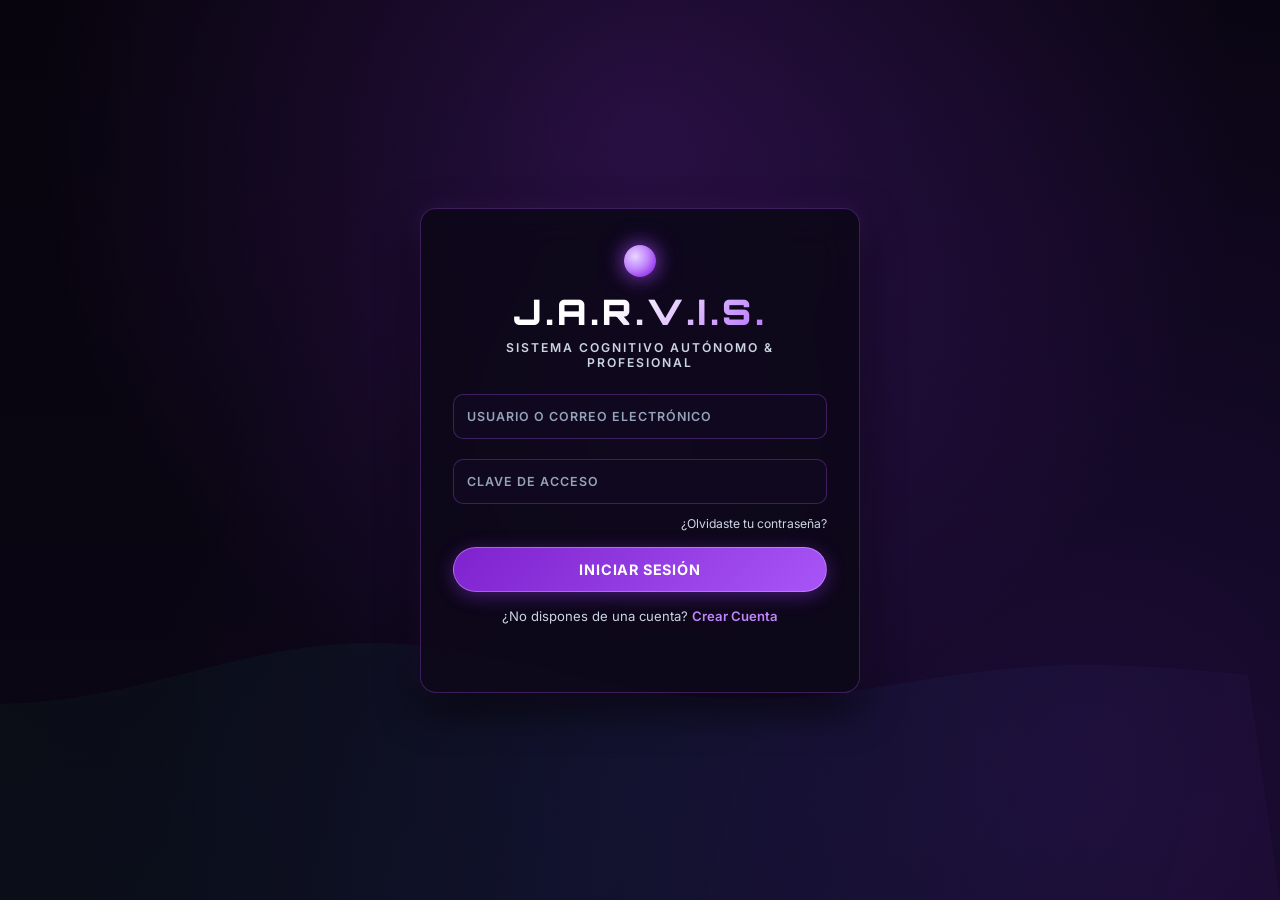
<file: frontend/index.html>
<!DOCTYPE html>
<html lang="es">
<head>
  <meta charset="UTF-8">
  <meta name="viewport" content="width=device-width, initial-scale=1.0">
  <title>J.A.R.V.I.S. - Autonomous Cognitive System</title>
  <meta name="theme-color" content="#9333ea">
  <link rel="manifest" href="manifest.json">
  <link rel="stylesheet" href="styles.css">
  <link href="https://fonts.googleapis.com/css2?family=Inter:wght@300;400;500;600;700;800&family=Orbitron:wght@500;700;900&family=JetBrains+Mono:wght@400;500;600&display=swap" rel="stylesheet">
</head>
<body>
  <canvas id="jarvis-canvas"></canvas>

  <div class="app-layout">
    <!-- BARRA LATERAL NAVEGACIÓN PROFESIONAL -->
    <aside class="sidebar hidden" id="main-sidebar">
      <div class="sidebar-header">
        <div class="logo-wrapper mini-logo">
          <div class="core-orb" title="Núcleo Cognitivo J.A.R.V.I.S."></div>
          <span class="glow-text sidebar-brand">J.A.R.V.I.S.</span>
        </div>
        <div class="sidebar-actions-grid">
          <button id="new-chat-btn" class="btn-new-chat" title="Iniciar un nuevo hilo de chat">
            <svg class="ui-icon" viewBox="0 0 24 24"><path d="M19 13h-6v6h-2v-6H5v-2h6V5h2v6h6v2z"/></svg>
            <span>Nuevo Chat</span>
          </button>
          <button id="sidebar-new-project-btn" class="btn-new-chat btn-new-project-highlight" title="Crear o vincular espacio de trabajo de programación">
            <svg class="ui-icon" viewBox="0 0 24 24"><path d="M10 4H4c-1.1 0-1.99.9-1.99 2L2 18c0 1.1.9 2 2 2h16c1.1 0 2-.9 2-2V8c0-1.1-.9-2-2-2h-8l-2-2z"/></svg>
            <span>Proyecto</span>
          </button>
        </div>
      </div>

      <!-- HISTORIAL DE SESIONES -->
      <div class="sidebar-section history-section">
        <div class="section-label">
          <span>SESIONES DE CHAT</span>
          <span id="chats-count-badge" class="badge-verified-summary">0</span>
        </div>
        <div class="chat-history-list" id="chat-history-list">
          <!-- Inyección dinámica de sesiones -->
        </div>
      </div>

      <!-- MENTOR & LENGUAJES -->
      <div class="sidebar-section learning-section">
        <div class="section-label">ARQUITECTURA & TECNOLOGÍAS</div>
        <div class="mentor-badge">
          Arquitectura: DeepMind Antigravity
        </div>
        <br>
        <div class="skills-tags-container" id="skills-tags-container">
          <span class="skill-tag">Go (go.dev)</span>
          <span class="skill-tag">Python</span>
          <span class="skill-tag">JavaScript</span>
          <span class="skill-tag">C# .NET</span>
          <span class="skill-tag">C++</span>
          <span class="skill-tag">SQL</span>
        </div>
      </div>

      <!-- PIE DEL PANEL -->
      <div class="sidebar-footer">
        <div class="user-profile-badge">
          <div class="user-avatar-dot" id="user-avatar-initial">U</div>
          <span class="user-display-name" id="user-display-name">Usuario</span>
        </div>
        <div class="sidebar-footer-buttons">
          <button id="sidebar-voice-btn" class="sidebar-action-btn" title="Configurar Parámetros Acústicos">
            <svg class="ui-icon" viewBox="0 0 24 24"><path d="M12 14c1.66 0 2.99-1.34 2.99-3L15 5c0-1.66-1.34-3-3-3S9 3.34 9 5v6c0 1.66 1.34 3 3 3zm5.3-3c0 3-2.54 5.1-5.3 5.1S6.7 14 6.7 11H5c0 3.41 2.72 6.23 6 6.72V21h2v-3.28c3.28-.48 6-3.3 6-6.72h-1.7z"/></svg>
            <span>Voz</span>
          </button>
          <button id="sidebar-logout-btn" class="sidebar-action-btn logout-action" title="Finalizar Sesión Activa">
            <svg class="ui-icon" viewBox="0 0 24 24"><path d="M13 3h-2v10h2V3zm4.83 2.17l-1.42 1.42C17.99 7.86 19 9.81 19 12c0 3.87-3.13 7-7 7s-7-3.13-7-7c0-2.19 1.01-4.14 2.58-5.42L6.17 5.17C4.23 6.82 3 9.26 3 12c0 4.97 4.03 9 9 9s9-4.03 9-9c0-2.74-1.23-5.18-3.17-6.83z"/></svg>
            <span>Salir</span>
          </button>
        </div>
      </div>
    </aside>

    <!-- CONTENEDOR PRINCIPAL -->
    <main class="main-content">
      <!-- TARJETA DE ACCESO / AUTENTICACIÓN -->
      <div class="container auth-container">
        <div class="card" id="auth-card">
          <div class="logo-wrapper">
            <div class="core-orb"></div>
            <h1 class="glow-text">J.A.R.V.I.S.</h1>
          </div>
          <p class="subtitle">SISTEMA COGNITIVO AUTÓNOMO & PROFESIONAL</p>
          
          <!-- FORMULARIO INICIO SESIÓN -->
          <form id="login-form">
            <div class="input-group">
              <input type="text" id="login-username" required placeholder=" ">
              <label>USUARIO O CORREO ELECTRÓNICO</label>
            </div>
            <div class="input-group">
              <input type="password" id="login-password" required placeholder=" ">
              <label>CLAVE DE ACCESO</label>
            </div>
            <div class="form-aux-row">
              <a href="#" id="show-forgot" class="forgot-link">¿Olvidaste tu contraseña?</a>
            </div>
            <button type="submit" class="btn">INICIAR SESIÓN</button>
            <p class="switch-form">¿No dispones de una cuenta? <a href="#" id="show-register">Crear Cuenta</a></p>
          </form>

          <!-- FORMULARIO REGISTRO -->
          <form id="register-form" class="hidden">
            <div class="input-group">
              <input type="text" id="reg-username" required placeholder=" ">
              <label>NOMBRE DE USUARIO</label>
            </div>
            <div class="input-group">
              <input type="email" id="reg-email" required placeholder=" ">
              <label>CORREO ELECTRÓNICO</label>
            </div>
            <div class="input-group">
              <input type="password" id="reg-password" required placeholder=" ">
              <label>CLAVE DE ACCESO</label>
            </div>
            <button type="submit" class="btn">REGISTRAR CUENTA</button>
            <p class="switch-form">¿Ya tienes una cuenta registrada? <a href="#" id="show-login">Iniciar Sesión</a></p>
          </form>

          <!-- FORMULARIO RECUPERACIÓN -->
          <form id="forgot-form" class="hidden">
            <div class="recovery-badge">
              <span>PROTOCOLO DE RECUPERACIÓN DE CLAVE</span>
            </div>
            <p class="recovery-instructions">Ingresa tu usuario o correo electrónico para verificar tu identidad y restablecer tu clave de acceso.</p>
            
            <div class="input-group">
              <input type="text" id="forgot-identifier" required placeholder=" ">
              <label>USUARIO O CORREO ELECTRÓNICO</label>
            </div>

            <!-- Paso 2: Nuevas contraseñas -->
            <div id="forgot-step-2" class="hidden-fade">
              <div class="input-group">
                <input type="password" id="forgot-new-password" placeholder=" ">
                <label>NUEVA CLAVE DE ACCESO</label>
              </div>
              <div class="input-group">
                <input type="password" id="forgot-confirm-password" placeholder=" ">
                <label>CONFIRMAR NUEVA CLAVE</label>
              </div>
            </div>

            <button type="button" id="forgot-verify-btn" class="btn btn-secondary-glow">VERIFICAR CUENTA</button>
            <button type="submit" id="forgot-submit-btn" class="btn hidden">ACTUALIZAR CONTRASEÑA</button>
            
            <p class="switch-form"><a href="#" id="forgot-cancel-link">Volver al Inicio de Sesión</a></p>
          </form>

          <div id="status-msg" class="status"></div>
        </div>
      </div>

      <!-- PANEL PRINCIPAL (DASHBOARD) -->
      <div class="dashboard-wrapper hidden" id="dashboard-wrapper">
        <div class="dashboard-card" id="dashboard-card">
          <!-- CABECERA SUPERIOR -->
          <div class="dash-header">
            <div class="status-indicator">
              <span class="pulse-dot"></span>
              <span class="status-label" id="current-chat-title-header">ASISTENTE ACTIVO • CHAT PRINCIPAL</span>
            </div>
            <div class="header-actions">
              <button id="header-new-project-btn" class="btn-icon-subtle purple-glow-btn" title="Espacio de Programación">
                <svg class="ui-icon" viewBox="0 0 24 24"><path d="M10 4H4c-1.1 0-1.99.9-1.99 2L2 18c0 1.1.9 2 2 2h16c1.1 0 2-.9 2-2V8c0-1.1-.9-2-2-2h-8l-2-2z"/></svg>
                <span>Proyecto</span>
              </button>
              <button id="header-new-chat-btn" class="btn-icon-subtle" title="Nuevo Chat">
                <svg class="ui-icon" viewBox="0 0 24 24"><path d="M19 13h-6v6h-2v-6H5v-2h6V5h2v6h6v2z"/></svg>
                <span>Nuevo Chat</span>
              </button>
              <button id="voice-settings-btn" class="btn-icon-subtle" title="Personalizar Síntesis Acústica">
                <svg class="ui-icon" viewBox="0 0 24 24"><path d="M12 14c1.66 0 2.99-1.34 2.99-3L15 5c0-1.66-1.34-3-3-3S9 3.34 9 5v6c0 1.66 1.34 3 3 3zm5.3-3c0 3-2.54 5.1-5.3 5.1S6.7 14 6.7 11H5c0 3.41 2.72 6.23 6 6.72V21h2v-3.28c3.28-.48 6-3.3 6-6.72h-1.7z"/></svg>
                <span>Voz</span>
              </button>
              <button id="logout-btn" class="btn-icon" title="Cerrar Sesión">
                <svg class="ui-icon" viewBox="0 0 24 24"><path d="M13 3h-2v10h2V3zm4.83 2.17l-1.42 1.42C17.99 7.86 19 9.81 19 12c0 3.87-3.13 7-7 7s-7-3.13-7-7c0-2.19 1.01-4.14 2.58-5.42L6.17 5.17C4.23 6.82 3 9.26 3 12c0 4.97 4.03 9 9 9s9-4.03 9-9c0-2.74-1.23-5.18-3.17-6.83z"/></svg>
              </button>
            </div>
          </div>

          <!-- BARRA DE ACCIONES RÁPIDAS -->
          <div class="quick-chips-bar">
            <span class="quick-chip purple-chip" id="chip-new-project-quick">Proyecto Antigravity</span>
            <span class="quick-chip" id="chip-father-mentor">Principios de Arquitectura</span>
            <span class="quick-chip purple-chip" id="chip-external-project">Módulo Externo</span>
            <span class="quick-chip" id="chip-auto-inspect">Diagnóstico del Sistema</span>
            <span class="quick-chip purple-chip" id="chip-code-tree">Estructura del Repositorio</span>
            <span class="quick-chip" id="chip-deepmind-react">Pruebas y Verificación</span>
            <span class="quick-chip purple-chip" id="chip-gen-image">Ilustración Técnica</span>
            <span class="quick-chip" id="chip-gen-doc">Generar Informe PDF</span>
            <span class="quick-chip purple-chip" id="chip-gen-docx">Documento Word (.docx)</span>
            <span class="quick-chip" id="chip-gen-slides">Presentación Ejecutiva (.pptx)</span>
          </div>

          <!-- MODAL DE CONFIGURACIÓN DE VOZ -->
          <div id="voice-modal" class="voice-modal hidden">
            <div class="voice-modal-content">
              <div class="modal-header">
                <h3>Configuración Acústica & Síntesis de Voz</h3>
                <button id="close-voice-modal" class="btn-close">×</button>
              </div>
              
              <div class="voice-section">
                <label class="section-title">Perfil de Voz del Sistema:</label>
                <select id="system-voice-select" class="voice-dropdown">
                  <option value="default">Cargando perfiles vocales...</option>
                </select>
              </div>

              <div class="voice-section">
                <div class="voice-sliders">
                  <div class="slider-group">
                    <label>Tono de Reproducción: <span id="pitch-val">1.05</span></label>
                    <input type="range" id="pitch-slider" min="0.7" max="1.4" step="0.05" value="1.05" />
                  </div>
                  <div class="slider-group">
                    <label>Cadencia / Velocidad: <span id="rate-val">1.0x</span></label>
                    <input type="range" id="rate-slider" min="0.8" max="1.3" step="0.05" value="1.0" />
                  </div>
                </div>
                <button type="button" id="test-voice-btn" class="btn-secondary-small">Probar Saludo</button>
              </div>

              <div class="voice-section voice-upload-box">
                <label class="section-title">Calibración con Muestra de Audio:</label>
                <form id="voice-upload-form" class="upload-form">
                  <input type="text" id="voice-profile-name" placeholder="Identificador del perfil (ej: Perfil Principal)" required class="project-text-input" />
                  <div class="file-input-wrapper">
                    <input type="file" id="voice-audio-file" accept="audio/*" required class="project-file-input" />
                  </div>
                  <button type="submit" class="btn" style="margin-top:10px; padding:10px;">Procesar Muestra Acústica</button>
                </form>
                <div id="voice-upload-status" class="status"></div>
              </div>
            </div>
          </div>

          <!-- MODAL DE NUEVO PROYECTO — WIZARD 3 PASOS -->
          <div id="project-modal" class="project-wizard-modal hidden">
            <div class="project-wizard-backdrop" id="close-project-modal-backdrop"></div>
            <div class="project-wizard">

              <!-- HEADER -->
              <div class="wizard-header">
                <div class="wizard-header-left">
                  <svg viewBox="0 0 24 24" style="width:22px;height:22px;fill:#a855f7;flex-shrink:0;"><path d="M20 6h-8l-2-2H4c-1.1 0-1.99.9-1.99 2L2 18c0 1.1.9 2 2 2h16c1.1 0 2-.9 2-2V8c0-1.1-.9-2-2-2zm0 12H4V8h16v10z"/></svg>
                  <div>
                    <div class="wizard-title">Nuevo Espacio de Trabajo</div>
                    <div class="wizard-subtitle">Coding Agent Mode — Antigravity Architecture</div>
                  </div>
                </div>
                <button id="close-project-modal" class="wizard-close-btn" title="Cerrar">×</button>
              </div>

              <!-- STEPS BAR -->
              <div class="wizard-steps-bar">
                <div class="wizard-step active" id="wstep-1">
                  <div class="step-dot">1</div>
                  <span class="step-label">Plantilla</span>
                </div>
                <div class="wizard-step-line"></div>
                <div class="wizard-step" id="wstep-2">
                  <div class="step-dot">2</div>
                  <span class="step-label">Configuración</span>
                </div>
                <div class="wizard-step-line"></div>
                <div class="wizard-step" id="wstep-3">
                  <div class="step-dot">3</div>
                  <span class="step-label">Lanzar</span>
                </div>
              </div>

              <!-- BODY -->
              <div class="wizard-body">

                <!-- PASO 1: SELECTOR DE PLANTILLA -->
                <div id="wizard-page-1" class="wizard-page active">
                  <p class="wizard-section-label">Selecciona el tipo de proyecto:</p>
                  <div class="template-grid">

                    <div class="template-card selected" data-type="python_cli">
                      <div class="template-icon" style="background:rgba(74,222,128,0.1);border-color:rgba(74,222,128,0.3);">
                        <svg viewBox="0 0 24 24" style="width:20px;height:20px;fill:#4ade80;"><path d="M12 2C6.48 2 2 6.48 2 12s4.48 10 10 10 10-4.48 10-10S17.52 2 12 2zm-1 17.93c-3.95-.49-7-3.85-7-7.93 0-.62.08-1.21.21-1.79L9 15v1c0 1.1.9 2 2 2v1.93zm6.9-2.54c-.26-.81-1-1.39-1.9-1.39h-1v-3c0-.55-.45-1-1-1H8v-2h2c.55 0 1-.45 1-1V7h2c1.1 0 2-.9 2-2v-.41c2.93 1.19 5 4.06 5 7.41 0 2.08-.8 3.97-2.1 5.39z"/></svg>
                      </div>
                      <div class="template-info">
                        <div class="template-name">Python CLI</div>
                        <div class="template-desc">src/, tests/, requirements.txt</div>
                      </div>
                      <div class="template-check">✓</div>
                    </div>

                    <div class="template-card" data-type="fastapi_service">
                      <div class="template-icon" style="background:rgba(168,85,247,0.1);border-color:rgba(168,85,247,0.3);">
                        <svg viewBox="0 0 24 24" style="width:20px;height:20px;fill:#a855f7;"><path d="M13 2.05v2.02c3.95.49 7 3.85 7 7.93s-3.05 7.44-7 7.93v2.02c5.05-.5 9-4.76 9-9.95s-3.95-9.45-9-9.95zm-2 0C5.95 2.55 2 6.81 2 12s3.95 9.45 9 9.95v-2.02C7.05 19.44 4 16.08 4 12s3.05-7.44 7-7.93V2.05z"/></svg>
                      </div>
                      <div class="template-info">
                        <div class="template-name">FastAPI Backend</div>
                        <div class="template-desc">REST, schemas, uvicorn</div>
                      </div>
                      <div class="template-check">✓</div>
                    </div>

                    <div class="template-card" data-type="web_app">
                      <div class="template-icon" style="background:rgba(251,191,36,0.1);border-color:rgba(251,191,36,0.3);">
                        <svg viewBox="0 0 24 24" style="width:20px;height:20px;fill:#fbbf24;"><path d="M20 4H4c-1.1 0-1.99.9-1.99 2L2 18c0 1.1.9 2 2 2h16c1.1 0 2-.9 2-2V6c0-1.1-.9-2-2-2zm-5 14H4v-4h11v4zm0-5H4V9h11v4zm5 5h-4V9h4v9z"/></svg>
                      </div>
                      <div class="template-info">
                        <div class="template-name">Web App</div>
                        <div class="template-desc">HTML5 + CSS + JavaScript</div>
                      </div>
                      <div class="template-check">✓</div>
                    </div>

                    <div class="template-card" data-type="csharp_console">
                      <div class="template-icon" style="background:rgba(129,140,248,0.1);border-color:rgba(129,140,248,0.3);">
                        <svg viewBox="0 0 24 24" style="width:20px;height:20px;fill:#818cf8;"><path d="M9.4 16.6L4.8 12l4.6-4.6L8 6l-6 6 6 6 1.4-1.4zm5.2 0l4.6-4.6-4.6-4.6L16 6l6 6-6 6-1.4-1.4z"/></svg>
                      </div>
                      <div class="template-info">
                        <div class="template-name">C# .NET</div>
                        <div class="template-desc">Console / Service, .csproj</div>
                      </div>
                      <div class="template-check">✓</div>
                    </div>

                    <div class="template-card" data-type="cpp_library">
                      <div class="template-icon" style="background:rgba(232,121,249,0.1);border-color:rgba(232,121,249,0.3);">
                        <svg viewBox="0 0 24 24" style="width:20px;height:20px;fill:#e879f9;"><path d="M9.4 16.6L4.8 12l4.6-4.6L8 6l-6 6 6 6 1.4-1.4zm5.2 0l4.6-4.6-4.6-4.6L16 6l6 6-6 6-1.4-1.4z"/></svg>
                      </div>
                      <div class="template-info">
                        <div class="template-name">C++ Library</div>
                        <div class="template-desc">include/, src/, CMakeLists</div>
                      </div>
                      <div class="template-check">✓</div>
                    </div>

                    <div class="template-card" data-type="existing_folder">
                      <div class="template-icon" style="background:rgba(34,211,238,0.1);border-color:rgba(34,211,238,0.3);">
                        <svg viewBox="0 0 24 24" style="width:20px;height:20px;fill:#22d3ee;"><path d="M20 6h-8l-2-2H4c-1.1 0-1.99.9-1.99 2L2 18c0 1.1.9 2 2 2h16c1.1 0 2-.9 2-2V8c0-1.1-.9-2-2-2zm0 12H4V8h16v10z"/></svg>
                      </div>
                      <div class="template-info">
                        <div class="template-name">Carpeta Existente</div>
                        <div class="template-desc">Conectar directorio ya creado</div>
                      </div>
                      <div class="template-check">✓</div>
                    </div>

                  </div>
                  <div class="wizard-nav">
                    <button type="button" id="cancel-project-modal" class="btn-wizard-secondary">Cancelar</button>
                    <button type="button" id="wizard-next-1" class="btn-wizard-primary">Siguiente →</button>
                  </div>
                </div>

                <!-- PASO 2: CONFIGURACIÓN -->
                <div id="wizard-page-2" class="wizard-page">
                  <div class="wizard-config-grid">
                    <div class="wizard-config-col">
                      <div class="wizard-field-group">
                        <label class="wizard-field-label">Nombre del Proyecto <span class="required-star">*</span></label>
                        <input type="text" id="project-name-input" class="wizard-input" placeholder="MiAplicacion, ServicioAPI..." autocomplete="off" />
                      </div>
                      <div class="wizard-field-group">
                        <label class="wizard-field-label">Directorio de instalación</label>
                        <input type="text" id="project-folder-input" class="wizard-input" placeholder="C:\proyectos\MiApp" autocomplete="off" />
                        <div class="wizard-shortcut-pills">
                          <button type="button" class="btn-shortcut" data-path="documents">📁 Documentos</button>
                          <button type="button" class="btn-shortcut" data-path="desktop">🖥️ Escritorio</button>
                          <button type="button" class="btn-shortcut" data-path="jarvis">⚡ J.A.R.V.I.S.</button>
                        </div>
                      </div>
                    </div>
                    <div class="wizard-config-col">
                      <div class="wizard-field-group" style="flex:1;">
                        <label class="wizard-field-label">Objetivo / Descripción Técnica</label>
                        <textarea id="project-desc-input" class="wizard-textarea" rows="7" placeholder="Describe los módulos principales, arquitectura esperada y requisitos funcionales..."></textarea>
                      </div>
                    </div>
                  </div>
                  <div class="wizard-nav">
                    <button type="button" id="wizard-back-2" class="btn-wizard-secondary">← Atrás</button>
                    <button type="button" id="wizard-next-2" class="btn-wizard-primary">Revisar →</button>
                  </div>
                </div>

                <!-- PASO 3: REVISIÓN + LANZAR -->
                <div id="wizard-page-3" class="wizard-page">
                  <div class="wizard-confirm-box">
                    <div class="confirm-header">
                      <svg viewBox="0 0 24 24" style="width:16px;height:16px;fill:#a855f7;"><path d="M9 11H7v2h2v-2zm4 0h-2v2h2v-2zm4 0h-2v2h2v-2zm2-7h-1V2h-2v2H8V2H6v2H5c-1.11 0-1.99.9-1.99 2L3 20c0 1.1.89 2 2 2h14c1.1 0 2-.9 2-2V6c0-1.1-.9-2-2-2zm0 16H5V9h14v11z"/></svg>
                      Resumen del Proyecto
                    </div>
                    <div class="confirm-rows" id="confirm-rows"></div>
                  </div>
                  <div class="wizard-files-preview">
                    <div class="files-preview-label">Archivos que se generarán:</div>
                    <div class="files-preview-list" id="files-preview-list"></div>
                  </div>
                  <div id="project-init-status" class="wizard-status"></div>
                  <div class="wizard-nav">
                    <button type="button" id="wizard-back-3" class="btn-wizard-secondary">← Atrás</button>
                    <button type="button" id="wizard-launch-btn" class="btn-wizard-launch">
                      <svg viewBox="0 0 24 24" style="width:15px;height:15px;fill:currentColor;"><path d="M8 5v14l11-7z"/></svg>
                      Inicializar Proyecto
                    </button>
                  </div>
                </div>

              </div><!-- /wizard-body -->
            </div><!-- /project-wizard -->
          </div><!-- /project-modal -->

          <!-- BANNER DE ESPACIO ACTIVO -->
          <div id="active-project-banner" class="active-project-banner hidden">
            <div class="project-banner-left">
              <span class="project-indicator-dot"></span>
              <div class="project-banner-info">
                <span class="project-banner-title" id="banner-project-name">PROYECTO ACTIVO</span>
                <span class="project-banner-path" id="banner-project-path">C:/...</span>
              </div>
              <span class="badge-antigravity-mode">MODO ARQUITECTURA ACTIVO</span>
            </div>
            <div class="project-banner-actions">
              <button type="button" id="btn-inspect-project-tree" class="btn-banner-action" title="Inspeccionar archivos del proyecto">Explorar</button>
              <button type="button" id="btn-test-project-build" class="btn-banner-action" title="Validar sintaxis y ejecutar pruebas">Verificar</button>
              <button type="button" id="btn-toggle-file-explorer" class="btn-banner-action btn-file-explorer" title="Abrir explorador de archivos">
                <svg class="ui-icon" viewBox="0 0 24 24" style="width:13px;height:13px;margin-right:4px;"><path d="M20 6h-8l-2-2H4c-1.1 0-1.99.9-1.99 2L2 18c0 1.1.9 2 2 2h16c1.1 0 2-.9 2-2V8c0-1.1-.9-2-2-2zm0 12H4V8h16v10z"/></svg>
                Archivos
              </button>
              <button type="button" id="btn-close-project-space" class="btn-banner-close" title="Cerrar espacio de trabajo">
                <svg class="ui-icon" viewBox="0 0 24 24" style="width:14px; height:14px;"><path d="M19 6.41L17.59 5 12 10.59 6.41 5 5 6.41 10.59 12 5 17.59 6.41 19 12 13.41 17.59 19 19 17.59 13.41 12z"/></svg>
              </button>
            </div>
          </div>

          <!-- PANEL EXPLORADOR DE ARCHIVOS (CODE EDITOR) -->
          <div id="file-explorer-panel" class="file-explorer-panel hidden">
            <div class="file-explorer-header">
              <span class="file-explorer-title">
                <svg viewBox="0 0 24 24" style="width:14px;height:14px;fill:currentColor;margin-right:6px;vertical-align:middle;"><path d="M20 6h-8l-2-2H4c-1.1 0-1.99.9-1.99 2L2 18c0 1.1.9 2 2 2h16c1.1 0 2-.9 2-2V8c0-1.1-.9-2-2-2z"/></svg>
                EXPLORADOR
              </span>
              <div class="file-explorer-actions">
                <button id="btn-refresh-tree" class="btn-tree-action" title="Actualizar árbol">
                  <svg viewBox="0 0 24 24" style="width:13px;height:13px;fill:currentColor;"><path d="M17.65 6.35C16.2 4.9 14.21 4 12 4c-4.42 0-7.99 3.58-7.99 8s3.57 8 7.99 8c3.73 0 6.84-2.55 7.73-6h-2.08c-.82 2.33-3.04 4-5.65 4-3.31 0-6-2.69-6-6s2.69-6 6-6c1.66 0 3.14.69 4.22 1.78L13 11h7V4l-2.35 2.35z"/></svg>
                </button>
                <button id="btn-new-file-in-tree" class="btn-tree-action" title="Nuevo archivo">
                  <svg viewBox="0 0 24 24" style="width:13px;height:13px;fill:currentColor;"><path d="M19 13h-6v6h-2v-6H5v-2h6V5h2v6h6v2z"/></svg>
                </button>
                <button id="btn-close-file-explorer" class="btn-tree-action" title="Cerrar explorador">
                  <svg viewBox="0 0 24 24" style="width:13px;height:13px;fill:currentColor;"><path d="M19 6.41L17.59 5 12 10.59 6.41 5 5 6.41 10.59 12 5 17.59 6.41 19 12 13.41 17.59 19 19 17.59 13.41 12z"/></svg>
                </button>
              </div>
            </div>
            <div class="file-explorer-search">
              <input type="text" id="file-tree-search" placeholder="Buscar archivos..." class="file-search-input" />
            </div>
            <div class="file-tree-container" id="file-tree-container">
              <div class="file-tree-empty">Carga un proyecto para explorar sus archivos</div>
            </div>
          </div>

          <!-- MODAL EDITOR DE CÓDIGO (CODE EDITOR + DIFF VIEWER) -->
          <div id="code-editor-modal" class="code-editor-modal hidden">
            <div class="code-editor-overlay" id="code-editor-overlay"></div>
            <div class="code-editor-panel">
              <div class="code-editor-header">
                <div class="code-editor-file-info">
                  <svg viewBox="0 0 24 24" style="width:14px;height:14px;fill:#a855f7;margin-right:6px;flex-shrink:0;"><path d="M14 2H6c-1.1 0-1.99.9-1.99 2L4 20c0 1.1.89 2 1.99 2H18c1.1 0 2-.9 2-2V8l-6-6zm2 16H8v-2h8v2zm0-4H8v-2h8v2zm-3-5V3.5L18.5 9H13z"/></svg>
                  <span id="code-editor-filename" class="code-editor-filename">archivo.py</span>
                  <span id="code-editor-modified-badge" class="editor-modified-badge hidden">●</span>
                </div>
                <div class="code-editor-tab-bar">
                  <button id="tab-editor" class="editor-tab active">Editor</button>
                  <button id="tab-diff" class="editor-tab">Diff</button>
                </div>
                <div class="code-editor-header-actions">
                  <button id="btn-editor-save" class="btn-editor-action btn-editor-save" title="Guardar archivo">
                    <svg viewBox="0 0 24 24" style="width:14px;height:14px;fill:currentColor;"><path d="M17 3H5c-1.11 0-2 .9-2 2v14c0 1.1.89 2 2 2h14c1.1 0 2-.9 2-2V7l-4-4zm-5 16c-1.66 0-3-1.34-3-3s1.34-3 3-3 3 1.34 3 3-1.34 3-3 3zm3-10H5V5h10v4z"/></svg>
                    Guardar
                  </button>
                  <button id="btn-editor-diff-preview" class="btn-editor-action btn-editor-diff" title="Ver diff antes de guardar">
                    <svg viewBox="0 0 24 24" style="width:14px;height:14px;fill:currentColor;"><path d="M6 2c-1.1 0-1.99.9-1.99 2L4 20c0 1.1.89 2 1.99 2H18c1.1 0 2-.9 2-2V8l-6-6H6zm7 7V3.5L18.5 9H13z"/></svg>
                    Ver Diff
                  </button>
                  <button id="btn-editor-send-to-chat" class="btn-editor-action btn-editor-chat" title="Enviar contenido al chat para que JARVIS lo revise">
                    <svg viewBox="0 0 24 24" style="width:14px;height:14px;fill:currentColor;"><path d="M2.01 21L23 12 2.01 3 2 10l15 2-15 2z"/></svg>
                    Analizar
                  </button>
                  <button id="btn-close-code-editor" class="btn-editor-close" title="Cerrar editor">×</button>
                </div>
              </div>

              <!-- PANEL EDITOR -->
              <div id="editor-panel" class="editor-panel">
                <div class="editor-line-numbers" id="editor-line-numbers"></div>
                <textarea id="code-editor-textarea" class="code-editor-textarea" spellcheck="false" placeholder="// El contenido del archivo aparecerá aquí..."></textarea>
              </div>

              <!-- PANEL DIFF -->
              <div id="diff-panel" class="diff-panel hidden">
                <div class="diff-stats" id="diff-stats">
                  <span class="diff-stat-add" id="diff-additions">+0</span>
                  <span class="diff-stat-del" id="diff-deletions">-0</span>
                  <span class="diff-stat-label">cambios detectados</span>
                </div>
                <pre id="diff-output" class="diff-output"></pre>
              </div>

              <div class="code-editor-footer">
                <span id="editor-cursor-pos" class="editor-footer-info">Ln 1, Col 1</span>
                <span id="editor-lang-label" class="editor-footer-info editor-lang">Python</span>
                <span class="editor-footer-info">UTF-8</span>
                <div id="editor-save-status" class="editor-save-status"></div>
              </div>
            </div>
          </div>



          <!-- FEED DE CONVERSACIÓN -->
          <div class="chat-feed" id="chat-feed">
            <div class="chat-msg jarvis-msg">
              <div class="msg-sender">J.A.R.V.I.S.</div>
              <div class="msg-body">
                <p>Bienvenido. El núcleo cognitivo y el entorno de ingeniería de software se encuentran plenamente operativos.</p>
                <p>El sistema cuenta con persistencia de historial de conversaciones, capacidades de inspección de código y auto-sanación guiada por arquitectura formal.</p>
                <p>Indica la tarea, consulta técnica o proyecto en el que trabajaremos.</p>
              </div>
            </div>
          </div>

          <!-- INDICADOR DE ESTADO AGENTE -->
          <div id="agent-status" class="agent-status hidden">
            <span class="spinner"></span>
            <span id="agent-status-text">Procesando solicitud...</span>
          </div>

          <!-- CONTROLES DE ENTRADA -->
          <div class="controls-wrapper">
            <form id="chat-form" class="chat-form">
              <div class="chat-input-box">
                <input type="text" id="chat-input" placeholder="Escribe tu consulta o requerimiento técnico..." autocomplete="off" />
                <button type="button" id="mic-btn" class="mic-btn" title="Entrada por voz">
                  <svg class="ui-icon" viewBox="0 0 24 24"><path d="M12 14c1.66 0 2.99-1.34 2.99-3L15 5c0-1.66-1.34-3-3-3S9 3.34 9 5v6c0 1.66 1.34 3 3 3zm5.3-3c0 3-2.54 5.1-5.3 5.1S6.7 14 6.7 11H5c0 3.41 2.72 6.23 6 6.72V21h2v-3.28c3.28-.48 6-3.3 6-6.72h-1.7z"/></svg>
                </button>
                <button type="submit" id="send-btn" class="send-btn" title="Enviar solicitud">
                  <svg class="ui-icon" viewBox="0 0 24 24"><path d="M2.01 21L23 12 2.01 3 2 10l15 2-15 2z"/></svg>
                </button>
              </div>
            </form>
            <div class="audio-toggle-wrapper">
              <label class="toggle-label">
                <input type="checkbox" id="voice-synthesis-toggle" checked />
                <span class="toggle-slider"></span>
                Síntesis de voz activa
              </label>
              <span class="system-version-tag">J.A.R.V.I.S. Architecture 2.5 • Enterprise Obsidian</span>
            </div>
          </div>
        </div>
      </div>
    </main>
  </div>

  <script src="app.js"></script>
</body>
</html>
</file>
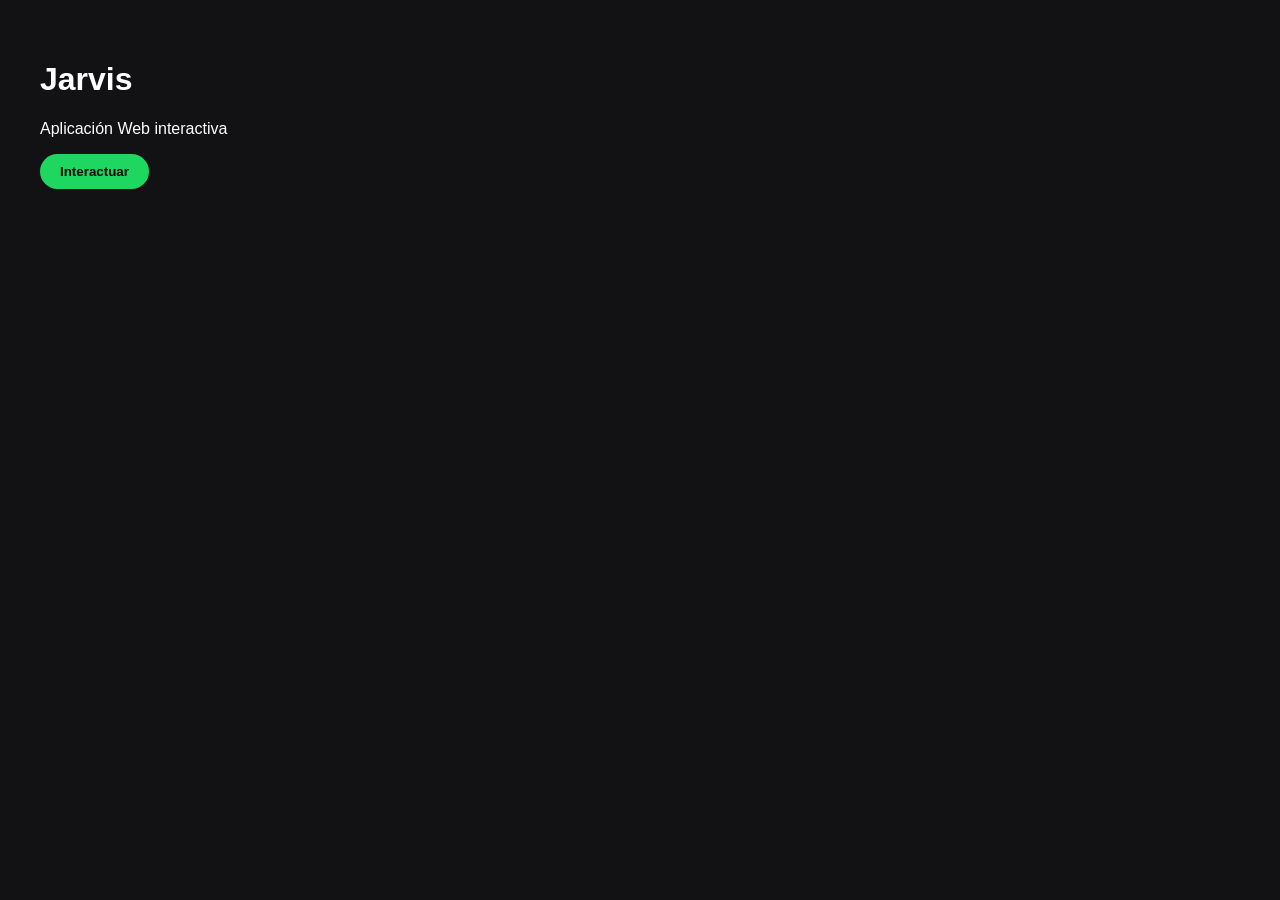
<file: Jarvis/index.html>
<!DOCTYPE html>
<html lang='es'>
<head>
  <meta charset='UTF-8'>
  <title>Jarvis</title>
  <link rel='stylesheet' href='styles.css'>
</head>
<body>
  <h1>Jarvis</h1>
  <p>Aplicación Web interactiva</p>
  <button id='action-btn'>Interactuar</button>
  <div id='output'></div>
  <script src='app.js'></script>
</body>
</html>
</file>
<file: frontend/styles.css>
@import url('https://fonts.googleapis.com/css2?family=Inter:wght@300;400;500;600;700;800&family=Orbitron:wght@500;700;900&family=JetBrains+Mono:wght@400;500;600&display=swap');

:root {
  /* Paleta Original Obsidian & Deep Royal Purple */
  --bg-dark: #07040d;
  --bg-card: rgba(14, 8, 26, 0.92);
  --bg-sidebar: rgba(11, 6, 20, 0.95);
  --bg-secondary: rgba(23, 13, 40, 0.75);
  --bg-input: rgba(18, 10, 32, 0.88);
  --bg-highlight: rgba(147, 51, 234, 0.16);

  /* Acentos Púrpura Neón & Violeta */
  --purple-glow: #a855f7;
  --purple-neon: #9333ea;
  --purple-deep: #4c1d95;
  --purple-light: #e9d5ff;
  --purple-accent: #c084fc;
  --purple-border: rgba(168, 85, 247, 0.3);
  --purple-border-bright: rgba(192, 132, 252, 0.6);

  /* Fuentes Verificadas */
  --verified-color: #10b981;
  --verified-bg: rgba(16, 185, 129, 0.12);
  --verified-border: rgba(16, 185, 129, 0.35);

  /* Tipografía */
  --text-main: #f8fafc;
  --text-muted: #cbd5e1;
  --text-dim: #94a3b8;
  --text-accent: #c084fc;
}

* {
  margin: 0;
  padding: 0;
  box-sizing: border-box;
  font-family: 'Inter', -apple-system, BlinkMacSystemFont, 'Segoe UI', Roboto, sans-serif;
}

body {
  background-color: var(--bg-dark);
  color: var(--text-main);
  height: 100vh;
  overflow: hidden;
  background-image: 
    radial-gradient(circle at 50% 15%, rgba(147, 51, 234, 0.22) 0%, transparent 60%),
    radial-gradient(circle at 85% 85%, rgba(76, 29, 149, 0.25) 0%, transparent 70%),
    linear-gradient(to bottom, #07040d, #0b0615);
}

#jarvis-canvas {
  position: absolute;
  top: 0;
  left: 0;
  width: 100vw;
  height: 100vh;
  z-index: 1;
  pointer-events: none;
}

/* ==================== LAYOUT GENERAL ==================== */
.app-layout {
  position: relative;
  z-index: 2;
  display: flex;
  width: 100vw;
  height: 100vh;
  overflow: hidden;
}

/* ==================== SIDEBAR OBSIDIAN & ROYAL PURPLE ==================== */
.sidebar {
  width: 300px;
  min-width: 300px;
  background: var(--bg-sidebar);
  border-right: 1px solid var(--purple-border);
  display: flex;
  flex-direction: column;
  padding: 20px 16px;
  backdrop-filter: blur(24px);
  box-shadow: 6px 0 32px rgba(0, 0, 0, 0.7);
  transition: all 0.3s cubic-bezier(0.4, 0, 0.2, 1);
  z-index: 10;
}

.sidebar-header {
  display: flex;
  flex-direction: column;
  gap: 14px;
  margin-bottom: 16px;
  padding-bottom: 16px;
  border-bottom: 1px solid var(--purple-border);
}

.mini-logo {
  display: flex;
  align-items: center;
  gap: 12px;
}

/* Orbe Neón Púrpura Original */
.core-orb {
  width: 32px;
  height: 32px;
  border-radius: 50%;
  background: radial-gradient(circle at 35% 35%, #e9d5ff, var(--purple-accent) 45%, var(--purple-neon) 80%, var(--purple-deep) 100%);
  box-shadow: 0 0 18px rgba(168, 85, 247, 0.6), 0 0 28px rgba(147, 51, 234, 0.4);
  position: relative;
  animation: purpleOrbPulse 3.5s ease-in-out infinite alternate;
}

@keyframes purpleOrbPulse {
  0% { transform: scale(0.96); box-shadow: 0 0 16px rgba(168, 85, 247, 0.5); }
  50% { transform: scale(1.04); box-shadow: 0 0 24px rgba(192, 132, 252, 0.7); }
  100% { transform: scale(0.98); box-shadow: 0 0 20px rgba(147, 51, 234, 0.6); }
}

.sidebar-brand {
  font-family: 'Orbitron', sans-serif;
  font-weight: 800;
  font-size: 1.15rem;
  letter-spacing: 2.5px;
  background: linear-gradient(135deg, #ffffff 40%, var(--purple-accent) 100%);
  -webkit-background-clip: text;
  -webkit-text-fill-color: transparent;
}

/* Botón Nuevo Chat Púrpura */
.btn-new-chat {
  width: 100%;
  padding: 11px 18px;
  background: linear-gradient(135deg, #7e22ce, #a855f7);
  border: 1px solid rgba(233, 213, 255, 0.35);
  border-radius: 500px;
  color: #ffffff;
  font-weight: 700;
  font-size: 0.86rem;
  letter-spacing: 0.8px;
  cursor: pointer;
  box-shadow: 0 4px 18px rgba(147, 51, 234, 0.4);
  display: flex;
  align-items: center;
  justify-content: center;
  gap: 8px;
  transition: all 0.25s cubic-bezier(0.4, 0, 0.2, 1);
}

.btn-new-chat:hover {
  background: linear-gradient(135deg, #9333ea, #c084fc);
  transform: scale(1.02);
  box-shadow: 0 6px 24px rgba(168, 85, 247, 0.65);
}

.btn-new-chat:active {
  transform: scale(0.98);
}

.sidebar-section {
  display: flex;
  flex-direction: column;
  margin-bottom: 18px;
}

.section-label {
  font-size: 0.72rem;
  font-family: 'Orbitron', sans-serif;
  font-weight: 700;
  color: var(--text-accent);
  letter-spacing: 1.2px;
  margin-bottom: 10px;
  text-transform: uppercase;
  display: flex;
  align-items: center;
  justify-content: space-between;
}

/* LISTA DE HISTORIAL */
.chat-history-list {
  display: flex;
  flex-direction: column;
  gap: 5px;
  overflow-y: auto;
  max-height: 250px;
  padding-right: 4px;
}

.chat-history-item {
  display: flex;
  align-items: center;
  justify-content: space-between;
  padding: 9px 12px;
  border-radius: 8px;
  background: transparent;
  color: var(--text-muted);
  cursor: pointer;
  transition: all 0.2s ease;
  position: relative;
  user-select: none;
}

.chat-history-item:hover {
  background: rgba(168, 85, 247, 0.1);
  color: var(--text-main);
}

.chat-history-item.active {
  background: rgba(147, 51, 234, 0.22);
  color: #ffffff;
  border-left: 3px solid var(--purple-accent);
  box-shadow: inset 0 0 12px rgba(168, 85, 247, 0.15);
}

.history-item-left {
  display: flex;
  align-items: center;
  gap: 10px;
  overflow: hidden;
  flex: 1;
}

/* Indicador animado para chat activo */
.spotify-equalizer {
  display: inline-flex;
  align-items: flex-end;
  gap: 2px;
  height: 14px;
  width: 14px;
}

.spotify-equalizer span {
  width: 2.5px;
  background-color: var(--purple-accent);
  border-radius: 1px;
  animation: eqBounce 1.2s ease-in-out infinite alternate;
}

.spotify-equalizer span:nth-child(1) { height: 40%; animation-delay: 0.1s; }
.spotify-equalizer span:nth-child(2) { height: 90%; animation-delay: 0.3s; }
.spotify-equalizer span:nth-child(3) { height: 60%; animation-delay: 0.2s; }

@keyframes eqBounce {
  0% { height: 25%; }
  100% { height: 100%; }
}

.history-title {
  font-size: 0.84rem;
  font-weight: 500;
  white-space: nowrap;
  overflow: hidden;
  text-overflow: ellipsis;
}

.history-actions {
  display: none;
  align-items: center;
  gap: 6px;
}

.chat-history-item:hover .history-actions {
  display: flex;
}

.btn-history-action {
  background: transparent;
  border: none;
  color: var(--text-dim);
  cursor: pointer;
  padding: 2px 4px;
  border-radius: 4px;
  font-size: 0.78rem;
  transition: all 0.15s ease;
}

.btn-history-action:hover {
  color: #ffffff;
  background: rgba(255, 255, 255, 0.12);
}

.btn-history-action.btn-del:hover {
  color: #f87171;
  background: rgba(239, 68, 68, 0.2);
}

/* SKILLS & TECNOLOGÍAS */
.skills-tags-container {
  display: flex;
  flex-wrap: wrap;
  gap: 6px;
}

.skill-tag {
  background: rgba(147, 51, 234, 0.18);
  border: 1px solid var(--purple-border);
  color: var(--purple-light);
  padding: 4px 10px;
  border-radius: 500px;
  font-size: 0.72rem;
  font-weight: 600;
  letter-spacing: 0.4px;
  transition: all 0.2s ease;
}

.skill-tag:hover {
  border-color: var(--purple-accent);
  background: rgba(168, 85, 247, 0.3);
  color: #ffffff;
}

/* PIE DE LA SIDEBAR */
.sidebar-footer {
  margin-top: auto;
  padding-top: 14px;
  border-top: 1px solid var(--purple-border);
  display: flex;
  flex-direction: column;
  gap: 8px;
}

.user-profile-badge {
  display: flex;
  align-items: center;
  gap: 10px;
  padding: 8px 10px;
  background: var(--bg-secondary);
  border-radius: 8px;
  border: 1px solid var(--purple-border);
}

.user-avatar-dot {
  width: 24px;
  height: 24px;
  border-radius: 50%;
  background: linear-gradient(135deg, #7e22ce, #c084fc);
  display: flex;
  align-items: center;
  justify-content: center;
  font-size: 0.72rem;
  font-weight: 700;
  color: #ffffff;
}

.user-display-name {
  font-size: 0.82rem;
  font-weight: 600;
  color: #ffffff;
  overflow: hidden;
  text-overflow: ellipsis;
  white-space: nowrap;
}

.sidebar-action-btn {
  width: 100%;
  padding: 9px 12px;
  background: transparent;
  border: 1px solid var(--purple-border);
  border-radius: 8px;
  color: var(--text-muted);
  font-size: 0.82rem;
  font-weight: 600;
  cursor: pointer;
  display: flex;
  align-items: center;
  justify-content: center;
  gap: 8px;
  transition: all 0.2s ease;
}

.sidebar-action-btn:hover {
  background: rgba(168, 85, 247, 0.15);
  color: #ffffff;
  border-color: var(--purple-accent);
}

.logout-action:hover {
  color: #f87171;
  border-color: rgba(248, 113, 113, 0.4);
  background: rgba(248, 113, 113, 0.12);
}

/* ==================== CONTENIDO PRINCIPAL ==================== */
.main-content {
  flex: 1;
  position: relative;
  display: flex;
  flex-direction: column;
  overflow: hidden;
  background: transparent;
}

/* ==================== TARJETA DE AUTENTICACIÓN ==================== */
.auth-container {
  display: flex;
  align-items: center;
  justify-content: center;
  height: 100vh;
  width: 100%;
}

.card {
  background: var(--bg-card);
  border: 1px solid var(--purple-border);
  border-radius: 16px;
  padding: 36px 32px;
  width: 440px;
  max-width: 90vw;
  box-shadow: 0 16px 40px rgba(0, 0, 0, 0.7), 0 0 25px rgba(168, 85, 247, 0.15);
  backdrop-filter: blur(20px);
  position: relative;
}

.logo-wrapper {
  display: flex;
  flex-direction: column;
  align-items: center;
  gap: 12px;
  margin-bottom: 6px;
}

.glow-text {
  font-family: 'Orbitron', sans-serif;
  font-weight: 900;
  font-size: 2.2rem;
  letter-spacing: 4px;
  background: linear-gradient(135deg, #ffffff 40%, var(--purple-accent) 90%);
  -webkit-background-clip: text;
  -webkit-text-fill-color: transparent;
}

.subtitle {
  text-align: center;
  font-size: 0.76rem;
  letter-spacing: 2px;
  color: var(--text-muted);
  margin-bottom: 24px;
  font-weight: 600;
}

.input-group {
  position: relative;
  margin-bottom: 20px;
}

.input-group input {
  width: 100%;
  padding: 13px 14px;
  background: var(--bg-input);
  border: 1px solid var(--purple-border);
  border-radius: 10px;
  color: #ffffff;
  font-size: 0.9rem;
  outline: none;
  transition: all 0.25s ease;
}

.input-group input:focus {
  border-color: var(--purple-accent);
  box-shadow: 0 0 14px rgba(168, 85, 247, 0.25);
}

.input-group label {
  position: absolute;
  left: 14px;
  top: 50%;
  transform: translateY(-50%);
  color: var(--text-dim);
  font-size: 0.78rem;
  font-weight: 600;
  letter-spacing: 1px;
  pointer-events: none;
  transition: all 0.2s ease;
}

.input-group input:focus ~ label,
.input-group input:not(:placeholder-shown) ~ label {
  top: -8px;
  left: 10px;
  font-size: 0.68rem;
  color: var(--purple-accent);
  background: #140c24;
  padding: 0 6px;
  border-radius: 4px;
}

.btn {
  width: 100%;
  padding: 13px;
  background: linear-gradient(135deg, #7e22ce, #a855f7);
  color: #ffffff;
  border: 1px solid rgba(233, 213, 255, 0.35);
  border-radius: 500px;
  font-weight: 700;
  font-size: 0.9rem;
  letter-spacing: 0.8px;
  cursor: pointer;
  transition: all 0.25s ease;
  box-shadow: 0 4px 18px rgba(147, 51, 234, 0.4);
}

.btn:hover {
  background: linear-gradient(135deg, #9333ea, #c084fc);
  transform: scale(1.02);
  box-shadow: 0 6px 24px rgba(168, 85, 247, 0.65);
}

.btn:active {
  transform: scale(0.98);
}

.switch-form {
  text-align: center;
  margin-top: 16px;
  font-size: 0.82rem;
  color: var(--text-muted);
}

.switch-form a {
  color: var(--purple-accent);
  text-decoration: none;
  font-weight: 600;
}

.switch-form a:hover {
  text-decoration: underline;
}

.form-aux-row {
  display: flex;
  justify-content: flex-end;
  margin-top: -8px;
  margin-bottom: 16px;
}

.forgot-link {
  font-size: 0.76rem;
  color: var(--text-muted);
  text-decoration: none;
  transition: all 0.2s ease;
  font-family: 'Inter', sans-serif;
}

.forgot-link:hover {
  color: var(--purple-accent);
  text-decoration: underline;
  text-shadow: 0 0 8px rgba(168, 85, 247, 0.4);
}

.recovery-badge {
  display: inline-flex;
  align-items: center;
  gap: 6px;
  background: rgba(147, 51, 234, 0.15);
  border: 1px solid var(--purple-border);
  color: var(--purple-light);
  padding: 6px 12px;
  border-radius: 20px;
  font-size: 0.72rem;
  font-family: 'Orbitron', sans-serif;
  letter-spacing: 1px;
  margin-bottom: 12px;
  box-shadow: 0 0 12px rgba(168, 85, 247, 0.2);
  animation: pulseGlow 2.5s infinite alternate;
}

.recovery-instructions {
  font-size: 0.78rem;
  color: var(--text-muted);
  margin-bottom: 18px;
  line-height: 1.4;
  text-align: center;
}

.hidden-fade {
  display: none;
  opacity: 0;
  transform: translateY(-8px);
  transition: opacity 0.35s cubic-bezier(0.16, 1, 0.3, 1), transform 0.35s cubic-bezier(0.16, 1, 0.3, 1);
}

.hidden-fade.show {
  display: block;
  opacity: 1;
  transform: translateY(0);
}

.btn-secondary-glow {
  background: rgba(147, 51, 234, 0.2);
  border: 1px solid var(--purple-border);
  color: var(--purple-light);
  box-shadow: 0 0 14px rgba(147, 51, 234, 0.25);
}

.btn-secondary-glow:hover {
  background: rgba(147, 51, 234, 0.4);
  border-color: var(--purple-accent);
  color: #fff;
  box-shadow: 0 0 20px rgba(168, 85, 247, 0.5);
}

/* Animación de entrada fluida para tarjetas de autenticación */
#auth-card form {
  animation: authFormSlideIn 0.35s cubic-bezier(0.16, 1, 0.3, 1) forwards;
}

@keyframes authFormSlideIn {
  from {
    opacity: 0;
    transform: translateY(12px) scale(0.98);
  }
  to {
    opacity: 1;
    transform: translateY(0) scale(1);
  }
}

.status {
  text-align: center;
  font-size: 0.84rem;
  margin-top: 12px;
  min-height: 20px;
}

/* ==================== DASHBOARD PRINCIPAL ==================== */
.dashboard-wrapper {
  display: flex;
  flex-direction: column;
  height: 100vh;
  width: 100%;
  padding: 16px 20px;
}

.dashboard-card {
  width: 100%;
  max-width: 100%;
  height: 100%;
  padding: 0;
  display: flex;
  flex-direction: column;
  background: var(--bg-card);
  border: 1px solid var(--purple-border);
  border-radius: 16px;
  overflow: hidden;
  box-shadow: 0 16px 40px rgba(0, 0, 0, 0.6), 0 0 25px rgba(147, 51, 234, 0.15);
}

/* ENCABEZADO DEL DASHBOARD */
.dash-header {
  display: flex;
  align-items: center;
  justify-content: space-between;
  padding: 14px 20px;
  background: rgba(18, 10, 32, 0.95);
  border-bottom: 1px solid var(--purple-border);
}

.status-indicator {
  display: flex;
  align-items: center;
  gap: 10px;
}

.pulse-dot {
  width: 9px;
  height: 9px;
  border-radius: 50%;
  background-color: var(--purple-accent);
  box-shadow: 0 0 10px var(--purple-accent);
  animation: pulseDot 2s infinite;
}

@keyframes pulseDot {
  0% { transform: scale(0.9); opacity: 0.7; }
  50% { transform: scale(1.3); opacity: 1; }
  100% { transform: scale(0.9); opacity: 0.7; }
}

.status-label {
  font-family: 'Inter', sans-serif;
  font-weight: 700;
  font-size: 0.85rem;
  letter-spacing: 0.5px;
  color: #ffffff;
}

.header-actions {
  display: flex;
  align-items: center;
  gap: 10px;
}

.btn-icon-subtle {
  background: rgba(147, 51, 234, 0.15);
  border: 1px solid var(--purple-border);
  border-radius: 500px;
  color: var(--purple-light);
  padding: 7px 14px;
  font-size: 0.82rem;
  font-weight: 600;
  cursor: pointer;
  display: inline-flex;
  align-items: center;
  gap: 6px;
  transition: all 0.2s ease;
}

.btn-icon-subtle:hover {
  background: rgba(168, 85, 247, 0.28);
  color: #ffffff;
  border-color: var(--purple-accent);
  transform: translateY(-1px);
}

.btn-icon {
  background: rgba(255, 255, 255, 0.06);
  border: 1px solid var(--purple-border);
  border-radius: 50%;
  width: 34px;
  height: 34px;
  color: var(--text-muted);
  cursor: pointer;
  display: flex;
  align-items: center;
  justify-content: center;
  font-size: 0.95rem;
  transition: all 0.2s ease;
}

.btn-icon:hover {
  color: #f87171;
  background: rgba(248, 113, 113, 0.15);
  border-color: rgba(248, 113, 113, 0.4);
}

/* BARRA DE ACCIONES RÁPIDAS (CHIPS PILL) */
.quick-chips-bar {
  display: flex;
  align-items: center;
  gap: 8px;
  padding: 10px 20px;
  background: rgba(15, 8, 28, 0.8);
  border-bottom: 1px solid var(--purple-border);
  overflow-x: auto;
  white-space: nowrap;
}

.quick-chip {
  background: rgba(147, 51, 234, 0.14);
  border: 1px solid var(--purple-border);
  border-radius: 500px;
  color: var(--purple-light);
  padding: 6px 14px;
  font-size: 0.78rem;
  font-weight: 600;
  cursor: pointer;
  transition: all 0.2s ease;
  user-select: none;
}

.quick-chip:hover {
  background: rgba(168, 85, 247, 0.28);
  border-color: var(--purple-accent);
  color: #ffffff;
  transform: translateY(-1px);
}

/* ==================== FEED DE CONVERSACIÓN ==================== */
.chat-feed {
  flex: 1;
  overflow-y: auto;
  padding: 24px 20px;
  display: flex;
  flex-direction: column;
  gap: 18px;
  scroll-behavior: smooth;
}

.chat-msg {
  display: flex;
  flex-direction: column;
  max-width: 84%;
  animation: fadeInMsg 0.25s cubic-bezier(0.4, 0, 0.2, 1);
}

@keyframes fadeInMsg {
  from { opacity: 0; transform: translateY(8px); }
  to { opacity: 1; transform: translateY(0); }
}

.user-msg {
  align-self: flex-end;
}

.jarvis-msg {
  align-self: flex-start;
  width: 100%;
  max-width: 88%;
}

.msg-sender {
  font-size: 0.74rem;
  font-weight: 700;
  letter-spacing: 0.8px;
  margin-bottom: 5px;
  display: flex;
  align-items: center;
  gap: 6px;
}

.user-msg .msg-sender {
  color: var(--purple-light);
  justify-content: flex-end;
}

.jarvis-msg .msg-sender {
  color: var(--purple-accent);
}

.msg-body {
  padding: 14px 18px;
  border-radius: 12px;
  font-size: 0.92rem;
  line-height: 1.6;
  position: relative;
  word-break: break-word;
}

.user-msg .msg-body {
  background: linear-gradient(135deg, #3b1d68, #261144);
  border: 1px solid var(--purple-border);
  color: #ffffff;
  border-bottom-right-radius: 3px;
  box-shadow: 0 4px 15px rgba(0, 0, 0, 0.4);
}

.jarvis-msg .msg-body {
  background: rgba(22, 12, 38, 0.9);
  border: 1px solid var(--purple-border);
  color: #f1f5f9;
  border-bottom-left-radius: 3px;
  box-shadow: 0 4px 18px rgba(0, 0, 0, 0.5);
}

/* ==================== BLOQUES DE CÓDIGO TERMINAL ==================== */
.code-block-wrapper {
  margin: 14px 0;
  border-radius: 10px;
  background: #0d0818;
  border: 1px solid var(--purple-border);
  overflow: hidden;
  box-shadow: 0 6px 20px rgba(0, 0, 0, 0.5);
}

.code-header {
  display: flex;
  align-items: center;
  justify-content: space-between;
  padding: 8px 14px;
  background: #190f2e;
  border-bottom: 1px solid var(--purple-border);
}

.code-lang-tag {
  font-family: 'JetBrains Mono', monospace;
  font-size: 0.72rem;
  font-weight: 700;
  color: var(--purple-accent);
  text-transform: uppercase;
  letter-spacing: 1px;
}

.btn-copy-code {
  background: rgba(168, 85, 247, 0.15);
  border: 1px solid var(--purple-border);
  border-radius: 4px;
  color: var(--purple-light);
  font-size: 0.72rem;
  font-weight: 600;
  padding: 3px 8px;
  cursor: pointer;
  transition: all 0.15s ease;
  display: flex;
  align-items: center;
  gap: 4px;
}

.btn-copy-code:hover {
  background: var(--purple-neon);
  color: #ffffff;
  border-color: var(--purple-accent);
}

.code-content {
  padding: 14px;
  overflow-x: auto;
  font-family: 'JetBrains Mono', Consolas, Monaco, monospace;
  font-size: 0.85rem;
  line-height: 1.55;
  color: #e2e8f0;
  background: transparent;
  margin: 0;
  white-space: pre;
}

/* Formato de párrafos, listas y tablas */
.msg-body p {
  margin-bottom: 10px;
}
.msg-body p:last-child {
  margin-bottom: 0;
}

.msg-body ul, .msg-body ol {
  margin-left: 20px;
  margin-bottom: 10px;
}

.msg-body li {
  margin-bottom: 4px;
}

.msg-body table {
  width: 100%;
  border-collapse: collapse;
  margin: 12px 0;
  font-size: 0.85rem;
}

.msg-body th, .msg-body td {
  padding: 8px 12px;
  border: 1px solid var(--purple-border);
  text-align: left;
}

.msg-body th {
  background: rgba(147, 51, 234, 0.18);
  color: var(--purple-accent);
  font-weight: 700;
}

.msg-body tr:nth-child(even) {
  background: rgba(147, 51, 234, 0.05);
}

/* ==================== FUENTES VERIFICADAS & MEDIOS ==================== */
.sources-container, .media-container {
  margin-top: 12px;
  display: flex;
  flex-direction: column;
  gap: 8px;
}

.sources-header {
  font-size: 0.72rem;
  font-weight: 700;
  letter-spacing: 1px;
  color: var(--text-accent);
  display: flex;
  align-items: center;
  justify-content: space-between;
}

.badge-verified-summary {
  color: #10b981;
  background: rgba(16, 185, 129, 0.12);
  border: 1px solid rgba(16, 185, 129, 0.35);
  padding: 2px 8px;
  border-radius: 500px;
  font-size: 0.7rem;
  font-weight: 700;
}

.sources-grid {
  display: grid;
  grid-template-columns: repeat(auto-fill, minmax(220px, 1fr));
  gap: 8px;
}

.source-card {
  display: flex;
  flex-direction: column;
  gap: 4px;
  padding: 10px;
  background: rgba(147, 51, 234, 0.08);
  border: 1px solid var(--purple-border);
  border-radius: 8px;
  text-decoration: none;
  color: var(--text-main);
  transition: all 0.2s ease;
}

.source-card:hover {
  background: rgba(168, 85, 247, 0.18);
  border-color: var(--purple-accent);
  transform: translateY(-2px);
}

.source-title-row {
  display: flex;
  align-items: center;
  justify-content: space-between;
  gap: 6px;
}

.source-title {
  font-size: 0.8rem;
  font-weight: 600;
  overflow: hidden;
  text-overflow: ellipsis;
  white-space: nowrap;
}

.source-badge {
  font-size: 0.65rem;
  font-weight: 700;
  padding: 2px 6px;
  border-radius: 4px;
}

.source-badge.verified {
  background: var(--verified-bg);
  color: var(--verified-color);
  border: 1px solid var(--verified-border);
}

.source-snippet {
  font-size: 0.74rem;
  color: var(--text-muted);
  display: -webkit-box;
  -webkit-line-clamp: 2;
  -webkit-box-orient: vertical;
  overflow: hidden;
}

.source-domain {
  font-size: 0.68rem;
  color: var(--text-dim);
}

/* TARJETAS DE IMÁGENES Y PDFS */
.image-card-wrapper {
  border-radius: 12px;
  overflow: hidden;
  border: 1px solid var(--purple-border);
  background: #140c24;
  max-width: 520px;
}

.generated-image-preview {
  width: 100%;
  height: auto;
  display: block;
}

.image-card-footer {
  display: flex;
  align-items: center;
  justify-content: space-between;
  padding: 10px 14px;
  background: #0f081c;
}

.image-prompt-tag {
  font-size: 0.78rem;
  color: var(--text-muted);
  overflow: hidden;
  text-overflow: ellipsis;
  white-space: nowrap;
  max-width: 60%;
}

.image-card-actions {
  display: flex;
  gap: 8px;
}

.btn-media-action {
  padding: 5px 10px;
  background: rgba(147, 51, 234, 0.2);
  border: 1px solid var(--purple-border);
  border-radius: 500px;
  color: #ffffff;
  font-size: 0.74rem;
  font-weight: 600;
  text-decoration: none;
  transition: all 0.2s ease;
}

.btn-media-action:hover {
  background: var(--purple-neon);
  border-color: var(--purple-accent);
}

.pdf-card-wrapper {
  display: flex;
  align-items: center;
  justify-content: space-between;
  padding: 12px 16px;
  background: #140c24;
  border: 1px solid var(--purple-border);
  border-radius: 10px;
  max-width: 520px;
}

.pdf-info-left {
  display: flex;
  align-items: center;
  gap: 12px;
}

.pdf-icon-badge {
  font-size: 1.5rem;
}

.pdf-title {
  font-size: 0.88rem;
  font-weight: 600;
  color: #ffffff;
}

.pdf-subtext {
  font-size: 0.74rem;
  color: var(--text-muted);
}

.btn-download-pdf {
  padding: 8px 16px;
  background: linear-gradient(135deg, #7e22ce, #a855f7);
  border-radius: 500px;
  color: #ffffff;
  font-weight: 700;
  font-size: 0.8rem;
  text-decoration: none;
  transition: all 0.2s ease;
}

.btn-download-pdf:hover {
  background: linear-gradient(135deg, #9333ea, #c084fc);
  transform: scale(1.03);
}

.docx-card-wrapper {
  border-left: 3px solid #60a5fa;
}

.btn-download-docx {
  background: linear-gradient(135deg, #2563eb, #9333ea);
}

.btn-download-docx:hover {
  background: linear-gradient(135deg, #3b82f6, #a855f7);
}

.pptx-card-wrapper {
  border-left: 3px solid #fb923c;
}

.btn-download-pptx {
  background: linear-gradient(135deg, #c2410c, #9333ea);
}

.btn-download-pptx:hover {
  background: linear-gradient(135deg, #ea580c, #a855f7);
}

/* ==================== ESTADO DEL AGENTE (SPINNER) ==================== */
.agent-status {
  display: flex;
  align-items: center;
  gap: 10px;
  padding: 8px 20px;
  font-size: 0.82rem;
  color: var(--purple-accent);
  background: rgba(147, 51, 234, 0.08);
  border-top: 1px solid var(--purple-border);
}

.spinner {
  width: 14px;
  height: 14px;
  border: 2px solid rgba(168, 85, 247, 0.2);
  border-top-color: var(--purple-accent);
  border-radius: 50%;
  animation: spin 0.8s linear infinite;
}

@keyframes spin {
  to { transform: rotate(360deg); }
}

/* ==================== CONTROLES DE ENTRADA ==================== */
.controls-wrapper {
  padding: 16px 20px;
  background: rgba(18, 10, 32, 0.98);
  border-top: 1px solid var(--purple-border);
  display: flex;
  flex-direction: column;
  gap: 10px;
}

.chat-input-box {
  display: flex;
  align-items: center;
  background: var(--bg-input);
  border: 1px solid var(--purple-border);
  border-radius: 500px;
  padding: 6px 8px 6px 18px;
  transition: all 0.25s ease;
}

.chat-input-box:focus-within {
  border-color: var(--purple-accent);
  box-shadow: 0 0 16px rgba(168, 85, 247, 0.3);
}

.chat-input-box input {
  flex: 1;
  background: transparent;
  border: none;
  outline: none;
  color: #ffffff;
  font-size: 0.92rem;
}

.mic-btn, .send-btn {
  width: 38px;
  height: 38px;
  border-radius: 50%;
  border: none;
  display: flex;
  align-items: center;
  justify-content: center;
  cursor: pointer;
  transition: all 0.2s ease;
}

.mic-btn {
  background: transparent;
  color: var(--purple-light);
  font-size: 1.1rem;
}

.mic-btn:hover {
  color: #ffffff;
  background: rgba(168, 85, 247, 0.2);
}

.mic-btn.listening {
  color: #ef4444;
  background: rgba(239, 68, 68, 0.2);
  animation: pulseMic 1.2s infinite;
}

@keyframes pulseMic {
  0% { transform: scale(1); }
  50% { transform: scale(1.15); }
  100% { transform: scale(1); }
}

.send-btn {
  background: linear-gradient(135deg, #7e22ce, #a855f7);
  color: #ffffff;
  font-size: 1rem;
  font-weight: 700;
  margin-left: 6px;
  box-shadow: 0 3px 12px rgba(147, 51, 234, 0.4);
}

.send-btn:hover {
  background: linear-gradient(135deg, #9333ea, #c084fc);
  transform: scale(1.05);
  box-shadow: 0 5px 18px rgba(168, 85, 247, 0.6);
}

.audio-toggle-wrapper {
  display: flex;
  align-items: center;
  justify-content: space-between;
  padding: 0 6px;
}

.toggle-label {
  display: flex;
  align-items: center;
  gap: 8px;
  font-size: 0.78rem;
  color: var(--text-muted);
  cursor: pointer;
  user-select: none;
}

.toggle-label input {
  display: none;
}

.toggle-slider {
  width: 32px;
  height: 18px;
  background: #333;
  border-radius: 500px;
  position: relative;
  transition: all 0.2s ease;
}

.toggle-slider::after {
  content: '';
  position: absolute;
  top: 2px;
  left: 2px;
  width: 14px;
  height: 14px;
  background: #fff;
  border-radius: 50%;
  transition: all 0.2s ease;
}

.toggle-label input:checked + .toggle-slider {
  background: var(--purple-accent);
}

.toggle-label input:checked + .toggle-slider::after {
  transform: translateX(14px);
}

/* ==================== MODAL DE VOZ ==================== */
.voice-modal {
  position: fixed;
  top: 0;
  left: 0;
  width: 100vw;
  height: 100vh;
  background: rgba(0, 0, 0, 0.78);
  backdrop-filter: blur(12px);
  z-index: 100;
  display: flex;
  align-items: center;
  justify-content: center;
}

.voice-modal-content {
  background: #140c24;
  border: 1px solid var(--purple-border);
  border-radius: 16px;
  padding: 24px;
  width: 480px;
  max-width: 90vw;
  box-shadow: 0 20px 50px rgba(0, 0, 0, 0.8), 0 0 30px rgba(147, 51, 234, 0.2);
  display: flex;
  flex-direction: column;
  gap: 18px;
}

.modal-header {
  display: flex;
  align-items: center;
  justify-content: space-between;
  border-bottom: 1px solid var(--purple-border);
  padding-bottom: 12px;
}

.modal-header h3 {
  font-size: 1rem;
  font-weight: 700;
  color: #ffffff;
}

.btn-close {
  background: transparent;
  border: none;
  color: var(--text-muted);
  font-size: 1.4rem;
  cursor: pointer;
}

.voice-section {
  display: flex;
  flex-direction: column;
  gap: 8px;
}

.section-title {
  font-size: 0.8rem;
  font-weight: 600;
  color: var(--purple-light);
}

.voice-dropdown {
  padding: 10px;
  background: #0f081c;
  border: 1px solid var(--purple-border);
  border-radius: 8px;
  color: #ffffff;
  font-size: 0.85rem;
  outline: none;
}

.voice-sliders {
  display: flex;
  flex-direction: column;
  gap: 10px;
}

.slider-group {
  display: flex;
  flex-direction: column;
  gap: 4px;
}

.slider-group label {
  font-size: 0.78rem;
  color: var(--text-muted);
}

.slider-group input[type="range"] {
  accent-color: var(--purple-accent);
}

.btn-secondary-small {
  padding: 8px 14px;
  background: rgba(147, 51, 234, 0.2);
  border: 1px solid var(--purple-border);
  border-radius: 500px;
  color: #ffffff;
  font-size: 0.8rem;
  font-weight: 600;
  cursor: pointer;
  transition: all 0.2s ease;
}

.btn-secondary-small:hover {
  background: var(--purple-neon);
}

/* ==================== UTILIDADES ==================== */
.hidden {
  display: none !important;
}

/* Scrollbars Púrpura */
::-webkit-scrollbar {
  width: 6px;
  height: 6px;
}
::-webkit-scrollbar-track {
  background: transparent;
}
::-webkit-scrollbar-thumb {
  background: rgba(168, 85, 247, 0.25);
  border-radius: 3px;
}
::-webkit-scrollbar-thumb:hover {
  background: rgba(192, 132, 252, 0.45);
}

/* ==================== ESPACIO NEW PROJECT (MODO ANTIGRAVITY) ==================== */

.btn-new-project-highlight {
  transition: all 0.25s cubic-bezier(0.4, 0, 0.2, 1);
  font-weight: 600;
  display: inline-flex;
  align-items: center;
  justify-content: center;
}

.btn-new-project-highlight:hover {
  background: linear-gradient(135deg, rgba(147, 51, 234, 0.55), rgba(168, 85, 247, 0.4)) !important;
  box-shadow: 0 0 16px rgba(168, 85, 247, 0.5) !important;
  transform: translateY(-1px);
}

.purple-glow-btn {
  transition: all 0.2s ease;
}

.purple-glow-btn:hover {
  box-shadow: 0 0 14px rgba(168, 85, 247, 0.4);
  transform: translateY(-1px);
}

/* Banner de Espacio de Trabajo Activo */
.active-project-banner {
  display: flex;
  align-items: center;
  justify-content: space-between;
  padding: 10px 16px;
  background: linear-gradient(90deg, rgba(23, 13, 40, 0.95), rgba(14, 8, 26, 0.95));
  border: 1px solid rgba(168, 85, 247, 0.45);
  border-radius: 12px;
  margin-bottom: 12px;
  box-shadow: 0 4px 20px rgba(0, 0, 0, 0.4), 0 0 15px rgba(147, 51, 234, 0.2);
  animation: bannerSlideIn 0.3s ease-out;
}

@keyframes bannerSlideIn {
  from { opacity: 0; transform: translateY(-8px); }
  to { opacity: 1; transform: translateY(0); }
}

.project-banner-left {
  display: flex;
  align-items: center;
  gap: 12px;
  overflow: hidden;
}

.project-indicator-dot {
  width: 10px;
  height: 10px;
  border-radius: 50%;
  background-color: var(--purple-glow);
  box-shadow: 0 0 10px var(--purple-glow);
  animation: pulseDot 2s infinite ease-in-out;
  flex-shrink: 0;
}

.project-banner-info {
  display: flex;
  flex-direction: column;
  min-width: 0;
}

.project-banner-title {
  font-family: 'Orbitron', monospace;
  font-size: 0.82rem;
  font-weight: 700;
  color: #f3e8ff;
  letter-spacing: 0.8px;
  white-space: nowrap;
  overflow: hidden;
  text-overflow: ellipsis;
}

.project-banner-path {
  font-family: 'JetBrains Mono', monospace;
  font-size: 0.72rem;
  color: var(--text-dim);
  white-space: nowrap;
  overflow: hidden;
  text-overflow: ellipsis;
  max-width: 380px;
}

.badge-antigravity-mode {
  font-family: 'JetBrains Mono', monospace;
  font-size: 0.65rem;
  font-weight: 600;
  padding: 3px 8px;
  border-radius: 6px;
  background: rgba(168, 85, 247, 0.15);
  border: 1px solid rgba(168, 85, 247, 0.4);
  color: #c084fc;
  box-shadow: 0 0 8px rgba(168, 85, 247, 0.25);
  white-space: nowrap;
}

.project-banner-actions {
  display: flex;
  align-items: center;
  gap: 8px;
  flex-shrink: 0;
}

.btn-banner-action {
  padding: 5px 12px;
  background: rgba(147, 51, 234, 0.2);
  border: 1px solid rgba(168, 85, 247, 0.35);
  border-radius: 6px;
  color: #f8fafc;
  font-size: 0.75rem;
  font-weight: 600;
  cursor: pointer;
  transition: all 0.2s ease;
}

.btn-banner-action:hover {
  background: rgba(147, 51, 234, 0.4);
  border-color: var(--purple-glow);
  box-shadow: 0 0 10px rgba(168, 85, 247, 0.3);
}

.btn-banner-close {
  width: 26px;
  height: 26px;
  display: flex;
  align-items: center;
  justify-content: center;
  border-radius: 50%;
  background: transparent;
  border: 1px solid rgba(255, 255, 255, 0.15);
  color: var(--text-dim);
  font-size: 0.8rem;
  cursor: pointer;
  transition: all 0.2s ease;
}

.btn-banner-close:hover {
  background: rgba(239, 68, 68, 0.2);
  border-color: #ef4444;
  color: #ef4444;
}

/* Modal y Atajos */
.project-modal-content {
  max-width: 580px;
  border: 1px solid rgba(168, 85, 247, 0.45);
  box-shadow: 0 0 30px rgba(147, 51, 234, 0.25);
}

.btn-shortcut {
  padding: 4px 10px;
  background: rgba(255, 255, 255, 0.05);
  border: 1px solid rgba(168, 85, 247, 0.25);
  border-radius: 6px;
  color: #cbd5e1;
  font-size: 0.72rem;
  cursor: pointer;
  transition: all 0.2s ease;
}

.btn-shortcut:hover {
  background: rgba(168, 85, 247, 0.25);
  border-color: var(--purple-glow);
  color: #ffffff;
}

/* ==================== ESTILOS PROFESIONALES SVG & UI ==================== */
.ui-icon {
  width: 15px;
  height: 15px;
  fill: currentColor;
  display: inline-block;
  vertical-align: middle;
  flex-shrink: 0;
}

.sidebar-actions-grid {
  display: flex;
  gap: 8px;
  width: 100%;
}

.sidebar-footer-buttons {
  display: flex;
  gap: 8px;
  width: 100%;
}

.sidebar-footer-buttons .sidebar-action-btn {
  flex: 1;
}

.project-field-label {
  font-size: 0.75rem;
  color: var(--purple-accent);
  text-transform: uppercase;
  letter-spacing: 0.8px;
  display: block;
  margin-bottom: 6px;
  font-weight: 600;
}

.project-text-input {
  width: 100%;
  padding: 10px 14px;
  border-radius: 8px;
  background: #120a1f;
  border: 1px solid var(--purple-border);
  color: #ffffff;
  font-size: 0.85rem;
  outline: none;
  transition: border-color 0.2s ease, box-shadow 0.2s ease;
}

.project-text-input:focus {
  border-color: var(--purple-accent);
  box-shadow: 0 0 10px rgba(168, 85, 247, 0.3);
}

.project-text-input.code-font {
  font-family: 'JetBrains Mono', monospace;
  font-size: 0.8rem;
}

.project-textarea {
  width: 100%;
  padding: 10px 14px;
  border-radius: 8px;
  background: #120a1f;
  border: 1px solid var(--purple-border);
  color: #ffffff;
  font-size: 0.85rem;
  outline: none;
  resize: vertical;
  line-height: 1.5;
  transition: border-color 0.2s ease;
}

.project-textarea:focus {
  border-color: var(--purple-accent);
  box-shadow: 0 0 10px rgba(168, 85, 247, 0.3);
}

.project-file-input {
  color: var(--text-muted);
  font-size: 0.82rem;
}

.folder-shortcuts {
  display: flex;
  gap: 6px;
  margin-top: 8px;
  flex-wrap: wrap;
}

.modal-form-actions {
  display: flex;
  justify-content: flex-end;
  gap: 10px;
}

.btn-project-submit {
  padding: 10px 22px;
  background: linear-gradient(135deg, #7e22ce, #9333ea);
  border: none;
  font-weight: 700;
  width: auto;
}

.btn-copy-code {
  background: rgba(255, 255, 255, 0.08);
  border: 1px solid rgba(255, 255, 255, 0.15);
  border-radius: 6px;
  color: var(--text-muted);
  font-size: 0.72rem;
  padding: 3px 8px;
  cursor: pointer;
  display: inline-flex;
  align-items: center;
  gap: 5px;
  transition: all 0.2s ease;
}

.btn-copy-code:hover {
  background: rgba(168, 85, 247, 0.25);
  color: #ffffff;
  border-color: var(--purple-accent);
}

.system-version-tag {
  font-size: 0.72rem;
  color: var(--text-dim);
  font-family: 'JetBrains Mono', monospace;
}

/* =====================================================================
   EXPLORADOR DE ARCHIVOS — CODE EDITOR PANEL
   ===================================================================== */

.btn-file-explorer {
  display: flex;
  align-items: center;
  font-size: 0.72rem;
}

.file-explorer-panel {
  position: absolute;
  left: 0;
  top: 0;
  bottom: 0;
  width: 260px;
  background: rgba(9, 5, 18, 0.97);
  border-right: 1px solid rgba(168, 85, 247, 0.25);
  display: flex;
  flex-direction: column;
  z-index: 50;
  backdrop-filter: blur(12px);
  transition: transform 0.25s ease;
}

.file-explorer-panel.hidden {
  display: none;
}

.file-explorer-header {
  display: flex;
  align-items: center;
  justify-content: space-between;
  padding: 10px 12px 8px;
  border-bottom: 1px solid rgba(168, 85, 247, 0.18);
  flex-shrink: 0;
}

.file-explorer-title {
  font-family: 'Orbitron', monospace;
  font-size: 0.65rem;
  font-weight: 700;
  color: var(--purple-accent);
  letter-spacing: 0.08em;
  display: flex;
  align-items: center;
}

.file-explorer-actions {
  display: flex;
  gap: 4px;
}

.btn-tree-action {
  background: transparent;
  border: 1px solid rgba(168, 85, 247, 0.2);
  color: var(--text-dim);
  width: 24px;
  height: 24px;
  border-radius: 4px;
  cursor: pointer;
  display: flex;
  align-items: center;
  justify-content: center;
  transition: all 0.15s;
}

.btn-tree-action:hover {
  background: rgba(168, 85, 247, 0.15);
  color: var(--purple-accent);
  border-color: var(--purple-border);
}

.file-explorer-search {
  padding: 8px 10px;
  border-bottom: 1px solid rgba(168, 85, 247, 0.12);
  flex-shrink: 0;
}

.file-search-input {
  width: 100%;
  background: rgba(18, 10, 32, 0.9);
  border: 1px solid rgba(168, 85, 247, 0.2);
  color: var(--text-main);
  border-radius: 5px;
  padding: 5px 9px;
  font-size: 0.76rem;
  font-family: 'JetBrains Mono', monospace;
  outline: none;
  box-sizing: border-box;
}

.file-search-input:focus {
  border-color: var(--purple-border-bright);
  box-shadow: 0 0 0 2px rgba(168, 85, 247, 0.12);
}

.file-tree-container {
  flex: 1;
  overflow-y: auto;
  padding: 6px 4px;
  scrollbar-width: thin;
  scrollbar-color: rgba(168, 85, 247, 0.3) transparent;
}

.file-tree-empty {
  padding: 20px 12px;
  color: var(--text-dim);
  font-size: 0.75rem;
  text-align: center;
  font-style: italic;
}

.file-tree-item {
  display: flex;
  align-items: center;
  padding: 3px 6px 3px 8px;
  border-radius: 4px;
  cursor: pointer;
  font-size: 0.78rem;
  color: var(--text-muted);
  font-family: 'JetBrains Mono', monospace;
  transition: background 0.12s;
  white-space: nowrap;
  overflow: hidden;
  text-overflow: ellipsis;
  user-select: none;
}

.file-tree-item:hover {
  background: rgba(168, 85, 247, 0.1);
  color: var(--text-main);
}

.file-tree-item.active {
  background: rgba(168, 85, 247, 0.18);
  color: var(--purple-accent);
}

.file-tree-item .tree-icon {
  width: 14px;
  height: 14px;
  flex-shrink: 0;
  margin-right: 6px;
  fill: currentColor;
  opacity: 0.7;
}

.file-tree-item.dir-item {
  color: #c084fc;
  font-weight: 500;
}

.file-tree-item.dir-item .tree-icon {
  fill: #a855f7;
  opacity: 1;
}

.file-tree-indent {
  display: inline-block;
  width: 14px;
  flex-shrink: 0;
}

.file-ext-py   { color: #4ade80; }
.file-ext-js   { color: #fbbf24; }
.file-ext-ts   { color: #60a5fa; }
.file-ext-html { color: #f87171; }
.file-ext-css  { color: #a78bfa; }
.file-ext-json { color: #fb923c; }
.file-ext-md   { color: #94a3b8; }
.file-ext-go   { color: #22d3ee; }
.file-ext-cs   { color: #818cf8; }
.file-ext-cpp  { color: #e879f9; }

/* =====================================================================
   EDITOR DE CÓDIGO MODAL — CODE EDITOR
   ===================================================================== */

.code-editor-modal {
  position: fixed;
  inset: 0;
  z-index: 900;
  display: flex;
  align-items: center;
  justify-content: center;
  pointer-events: none;
}

.code-editor-modal.hidden {
  display: none;
}

.code-editor-overlay {
  position: fixed;
  inset: 0;
  background: rgba(0, 0, 0, 0.65);
  backdrop-filter: blur(4px);
  pointer-events: all;
}

.code-editor-panel {
  position: relative;
  z-index: 1;
  width: min(96vw, 1100px);
  height: min(90vh, 760px);
  background: rgba(9, 5, 20, 0.98);
  border: 1px solid rgba(168, 85, 247, 0.4);
  border-radius: 12px;
  display: flex;
  flex-direction: column;
  box-shadow: 0 0 60px rgba(147, 51, 234, 0.25), 0 24px 60px rgba(0, 0, 0, 0.7);
  overflow: hidden;
  pointer-events: all;
  animation: editorSlideIn 0.2s ease;
}

@keyframes editorSlideIn {
  from { opacity: 0; transform: translateY(-12px) scale(0.98); }
  to   { opacity: 1; transform: translateY(0) scale(1); }
}

.code-editor-header {
  display: flex;
  align-items: center;
  gap: 12px;
  padding: 10px 14px;
  background: rgba(14, 8, 30, 0.98);
  border-bottom: 1px solid rgba(168, 85, 247, 0.22);
  flex-shrink: 0;
}

.code-editor-file-info {
  display: flex;
  align-items: center;
  min-width: 0;
  flex: 1;
}

.code-editor-filename {
  font-family: 'JetBrains Mono', monospace;
  font-size: 0.82rem;
  font-weight: 500;
  color: var(--text-main);
  white-space: nowrap;
  overflow: hidden;
  text-overflow: ellipsis;
}

.editor-modified-badge {
  margin-left: 6px;
  color: var(--purple-accent);
  font-size: 1rem;
  line-height: 1;
}

.code-editor-tab-bar {
  display: flex;
  gap: 4px;
  flex-shrink: 0;
}

.editor-tab {
  background: transparent;
  border: 1px solid rgba(168, 85, 247, 0.2);
  color: var(--text-dim);
  padding: 4px 14px;
  border-radius: 5px;
  cursor: pointer;
  font-size: 0.75rem;
  font-family: 'Inter', sans-serif;
  transition: all 0.15s;
}

.editor-tab:hover {
  background: rgba(168, 85, 247, 0.12);
  color: var(--text-muted);
}

.editor-tab.active {
  background: rgba(168, 85, 247, 0.22);
  border-color: var(--purple-border-bright);
  color: var(--purple-accent);
}

.code-editor-header-actions {
  display: flex;
  align-items: center;
  gap: 6px;
  flex-shrink: 0;
}

.btn-editor-action {
  display: flex;
  align-items: center;
  gap: 5px;
  padding: 5px 11px;
  border-radius: 6px;
  cursor: pointer;
  font-size: 0.75rem;
  font-family: 'Inter', sans-serif;
  font-weight: 500;
  border: 1px solid transparent;
  transition: all 0.15s;
}

.btn-editor-save {
  background: rgba(16, 185, 129, 0.15);
  color: #4ade80;
  border-color: rgba(16, 185, 129, 0.3);
}
.btn-editor-save:hover {
  background: rgba(16, 185, 129, 0.25);
  box-shadow: 0 0 10px rgba(16, 185, 129, 0.2);
}

.btn-editor-diff {
  background: rgba(168, 85, 247, 0.12);
  color: var(--purple-accent);
  border-color: var(--purple-border);
}
.btn-editor-diff:hover {
  background: rgba(168, 85, 247, 0.22);
}

.btn-editor-chat {
  background: rgba(59, 130, 246, 0.12);
  color: #60a5fa;
  border-color: rgba(59, 130, 246, 0.3);
}
.btn-editor-chat:hover {
  background: rgba(59, 130, 246, 0.22);
}

.btn-editor-close {
  background: transparent;
  border: 1px solid rgba(168, 85, 247, 0.2);
  color: var(--text-dim);
  width: 28px;
  height: 28px;
  border-radius: 6px;
  cursor: pointer;
  font-size: 1.1rem;
  line-height: 1;
  display: flex;
  align-items: center;
  justify-content: center;
  transition: all 0.15s;
}
.btn-editor-close:hover {
  background: rgba(239, 68, 68, 0.15);
  color: #f87171;
  border-color: rgba(239, 68, 68, 0.3);
}

/* Editor Panel */
.editor-panel {
  display: flex;
  flex: 1;
  overflow: hidden;
  min-height: 0;
}

.editor-line-numbers {
  width: 48px;
  background: rgba(7, 4, 15, 0.9);
  border-right: 1px solid rgba(168, 85, 247, 0.12);
  padding: 12px 0;
  font-family: 'JetBrains Mono', monospace;
  font-size: 0.76rem;
  color: rgba(148, 163, 184, 0.4);
  text-align: right;
  padding-right: 10px;
  overflow: hidden;
  user-select: none;
  flex-shrink: 0;
  box-sizing: border-box;
  line-height: 1.6;
}

.code-editor-textarea {
  flex: 1;
  background: rgba(7, 4, 15, 0.9);
  color: #e2e8f0;
  border: none;
  outline: none;
  resize: none;
  padding: 12px 14px;
  font-family: 'JetBrains Mono', monospace;
  font-size: 0.82rem;
  line-height: 1.6;
  tab-size: 2;
  white-space: pre;
  overflow: auto;
  box-sizing: border-box;
  caret-color: #a855f7;
}

.code-editor-textarea::placeholder {
  color: rgba(148, 163, 184, 0.3);
}

.code-editor-textarea::-webkit-scrollbar { width: 6px; height: 6px; }
.code-editor-textarea::-webkit-scrollbar-track { background: transparent; }
.code-editor-textarea::-webkit-scrollbar-thumb { background: rgba(168, 85, 247, 0.3); border-radius: 3px; }

/* Diff Panel */
.diff-panel {
  flex: 1;
  overflow: auto;
  padding: 10px 14px;
  min-height: 0;
}

.diff-panel.hidden { display: none; }

.diff-stats {
  display: flex;
  align-items: center;
  gap: 10px;
  margin-bottom: 12px;
  padding: 6px 10px;
  background: rgba(14, 8, 30, 0.8);
  border: 1px solid rgba(168, 85, 247, 0.15);
  border-radius: 6px;
  font-size: 0.76rem;
}

.diff-stat-add {
  color: #4ade80;
  font-family: 'JetBrains Mono', monospace;
  font-weight: 600;
}

.diff-stat-del {
  color: #f87171;
  font-family: 'JetBrains Mono', monospace;
  font-weight: 600;
}

.diff-stat-label {
  color: var(--text-dim);
  font-family: 'Inter', sans-serif;
}

.diff-output {
  font-family: 'JetBrains Mono', monospace;
  font-size: 0.76rem;
  line-height: 1.6;
  white-space: pre-wrap;
  word-break: break-all;
  color: var(--text-muted);
  margin: 0;
}

.diff-line-add {
  color: #4ade80;
  background: rgba(74, 222, 128, 0.06);
  display: block;
  margin: 0 -14px;
  padding: 0 14px;
}

.diff-line-del {
  color: #f87171;
  background: rgba(248, 113, 113, 0.06);
  display: block;
  margin: 0 -14px;
  padding: 0 14px;
}

.diff-line-hunk {
  color: #60a5fa;
  opacity: 0.7;
  display: block;
}

/* Footer */
.code-editor-footer {
  display: flex;
  align-items: center;
  gap: 16px;
  padding: 5px 14px;
  background: rgba(14, 8, 30, 0.98);
  border-top: 1px solid rgba(168, 85, 247, 0.15);
  flex-shrink: 0;
}

.editor-footer-info {
  font-family: 'JetBrains Mono', monospace;
  font-size: 0.7rem;
  color: var(--text-dim);
}

.editor-lang {
  color: var(--purple-accent);
}

.editor-save-status {
  margin-left: auto;
  font-family: 'Inter', sans-serif;
  font-size: 0.72rem;
  color: #4ade80;
  min-height: 16px;
  transition: opacity 0.3s;
}

/* =====================================================================
   WIZARD DE CREACIÓN DE PROYECTOS — DISEÑO TIPO CURSOR / VS CODE
   ===================================================================== */

.project-wizard-modal {
  position: fixed;
  inset: 0;
  z-index: 800;
  display: flex;
  align-items: center;
  justify-content: center;
}

.project-wizard-modal.hidden { display: none; }

.project-wizard-backdrop {
  position: fixed;
  inset: 0;
  background: rgba(0,0,0,0.72);
  backdrop-filter: blur(8px);
  z-index: 0;
}

.project-wizard {
  position: relative;
  z-index: 1;
  width: min(96vw, 880px);
  max-height: 92vh;
  background: rgba(9,5,20,0.99);
  border: 1px solid rgba(168,85,247,0.42);
  border-radius: 16px;
  display: flex;
  flex-direction: column;
  box-shadow:
    0 0 0 1px rgba(168,85,247,0.08),
    0 0 80px rgba(147,51,234,0.18),
    0 32px 80px rgba(0,0,0,0.85);
  overflow: hidden;
  animation: wizardSlideIn 0.2s cubic-bezier(0.34, 1.56, 0.64, 1);
}

@keyframes wizardSlideIn {
  from { opacity:0; transform:translateY(-20px) scale(0.96); }
  to   { opacity:1; transform:translateY(0) scale(1); }
}

/* ── Header ── */
.wizard-header {
  display: flex;
  align-items: center;
  justify-content: space-between;
  padding: 18px 22px;
  border-bottom: 1px solid rgba(168,85,247,0.16);
  flex-shrink: 0;
  background: rgba(14,8,30,0.98);
}

.wizard-header-left {
  display: flex;
  align-items: center;
  gap: 12px;
}

.wizard-title {
  font-family: 'Orbitron', monospace;
  font-size: 0.92rem;
  font-weight: 700;
  color: #fff;
  letter-spacing: 0.04em;
  line-height: 1;
}

.wizard-subtitle {
  font-family: 'JetBrains Mono', monospace;
  font-size: 0.67rem;
  color: var(--purple-accent);
  letter-spacing: 0.08em;
  margin-top: 4px;
}

.wizard-close-btn {
  background: transparent;
  border: 1px solid rgba(168,85,247,0.22);
  color: var(--text-dim);
  width: 32px;
  height: 32px;
  border-radius: 8px;
  cursor: pointer;
  font-size: 1.2rem;
  display: flex;
  align-items: center;
  justify-content: center;
  line-height: 1;
  transition: all 0.15s;
}
.wizard-close-btn:hover {
  background: rgba(239,68,68,0.15);
  color: #f87171;
  border-color: rgba(239,68,68,0.35);
}

/* ── Steps Bar ── */
.wizard-steps-bar {
  display: flex;
  align-items: center;
  justify-content: center;
  padding: 14px 30px;
  background: rgba(11,6,22,0.92);
  border-bottom: 1px solid rgba(168,85,247,0.1);
  flex-shrink: 0;
  gap: 0;
}

.wizard-step {
  display: flex;
  flex-direction: column;
  align-items: center;
  gap: 5px;
}

.step-dot {
  width: 32px;
  height: 32px;
  border-radius: 50%;
  background: rgba(168,85,247,0.08);
  border: 2px solid rgba(168,85,247,0.22);
  color: var(--text-dim);
  font-family: 'JetBrains Mono', monospace;
  font-size: 0.78rem;
  font-weight: 700;
  display: flex;
  align-items: center;
  justify-content: center;
  transition: all 0.25s;
  position: relative;
}

.wizard-step.active .step-dot {
  background: linear-gradient(135deg, rgba(168,85,247,0.3), rgba(147,51,234,0.4));
  border-color: #a855f7;
  color: #fff;
  box-shadow: 0 0 16px rgba(168,85,247,0.35);
}

.wizard-step.completed .step-dot {
  background: rgba(16,185,129,0.18);
  border-color: #10b981;
  color: #4ade80;
}

.step-label {
  font-family: 'Inter', sans-serif;
  font-size: 0.67rem;
  font-weight: 500;
  color: var(--text-dim);
  letter-spacing: 0.05em;
  text-transform: uppercase;
  transition: color 0.2s;
}

.wizard-step.active .step-label   { color: var(--purple-accent); }
.wizard-step.completed .step-label { color: #4ade80; }

.wizard-step-line {
  height: 1px;
  width: 72px;
  background: rgba(168,85,247,0.18);
  margin: 0 10px;
  margin-bottom: 18px;
  transition: background 0.3s;
  flex-shrink: 0;
}

/* ── Body ── */
.wizard-body {
  flex: 1;
  overflow-y: auto;
  scrollbar-width: thin;
  scrollbar-color: rgba(168,85,247,0.28) transparent;
  min-height: 0;
}

.wizard-page {
  display: none;
  flex-direction: column;
  gap: 16px;
  padding: 22px 24px 18px;
  animation: pageFade 0.18s ease;
}

@keyframes pageFade {
  from { opacity:0; transform:translateX(8px); }
  to   { opacity:1; transform:translateX(0); }
}

.wizard-page.active { display: flex; }

.wizard-section-label {
  font-family: 'Inter', sans-serif;
  font-size: 0.8rem;
  color: var(--text-muted);
  margin: 0;
}

/* ── Template Grid ── */
.template-grid {
  display: grid;
  grid-template-columns: repeat(3, 1fr);
  gap: 10px;
}

@media (max-width: 680px) {
  .template-grid { grid-template-columns: repeat(2, 1fr); }
}
@media (max-width: 440px) {
  .template-grid { grid-template-columns: 1fr; }
}

.template-card {
  display: flex;
  align-items: center;
  gap: 10px;
  padding: 12px 13px;
  background: rgba(14,8,30,0.6);
  border: 1.5px solid rgba(168,85,247,0.14);
  border-radius: 10px;
  cursor: pointer;
  transition: all 0.15s;
  position: relative;
  user-select: none;
}

.template-card:hover {
  border-color: rgba(168,85,247,0.38);
  background: rgba(168,85,247,0.06);
  transform: translateY(-2px);
  box-shadow: 0 4px 14px rgba(0,0,0,0.3);
}

.template-card.selected {
  border-color: #a855f7;
  background: rgba(168,85,247,0.11);
  box-shadow: 0 0 20px rgba(168,85,247,0.14), inset 0 0 0 1px rgba(168,85,247,0.08);
}

.template-icon {
  width: 38px;
  height: 38px;
  border-radius: 8px;
  border: 1.5px solid transparent;
  display: flex;
  align-items: center;
  justify-content: center;
  flex-shrink: 0;
  transition: transform 0.15s;
}

.template-card:hover .template-icon { transform: scale(1.05); }

.template-info { flex: 1; min-width: 0; }

.template-name {
  font-family: 'Inter', sans-serif;
  font-size: 0.8rem;
  font-weight: 600;
  color: var(--text-main);
  white-space: nowrap;
  overflow: hidden;
  text-overflow: ellipsis;
}

.template-desc {
  font-family: 'JetBrains Mono', monospace;
  font-size: 0.65rem;
  color: var(--text-dim);
  margin-top: 2px;
  white-space: nowrap;
  overflow: hidden;
  text-overflow: ellipsis;
}

.template-check {
  color: #a855f7;
  font-size: 1.1rem;
  font-weight: 700;
  opacity: 0;
  transition: opacity 0.15s;
  flex-shrink: 0;
  line-height: 1;
}

.template-card.selected .template-check { opacity: 1; }

/* ── Config Grid (paso 2) ── */
.wizard-config-grid {
  display: grid;
  grid-template-columns: 1fr 1fr;
  gap: 20px;
  align-items: start;
}

@media (max-width: 600px) {
  .wizard-config-grid { grid-template-columns: 1fr; }
}

.wizard-config-col {
  display: flex;
  flex-direction: column;
  gap: 14px;
}

.wizard-field-group {
  display: flex;
  flex-direction: column;
  gap: 6px;
}

.wizard-field-label {
  font-family: 'Inter', sans-serif;
  font-size: 0.75rem;
  font-weight: 600;
  color: var(--text-muted);
  letter-spacing: 0.04em;
}

.required-star { color: #f87171; }

.wizard-input {
  background: rgba(14,8,30,0.9);
  border: 1.5px solid rgba(168,85,247,0.2);
  color: var(--text-main);
  border-radius: 8px;
  padding: 10px 13px;
  font-family: 'JetBrains Mono', monospace;
  font-size: 0.8rem;
  outline: none;
  transition: border-color 0.15s, box-shadow 0.15s;
  width: 100%;
  box-sizing: border-box;
}

.wizard-input:focus {
  border-color: #a855f7;
  box-shadow: 0 0 0 3px rgba(168,85,247,0.12);
}

.wizard-input::placeholder { color: rgba(148,163,184,0.4); }

.wizard-shortcut-pills {
  display: flex;
  gap: 6px;
  flex-wrap: wrap;
}

.wizard-textarea {
  background: rgba(14,8,30,0.9);
  border: 1.5px solid rgba(168,85,247,0.2);
  color: var(--text-main);
  border-radius: 8px;
  padding: 10px 13px;
  font-family: 'JetBrains Mono', monospace;
  font-size: 0.78rem;
  outline: none;
  resize: vertical;
  width: 100%;
  box-sizing: border-box;
  min-height: 120px;
  transition: border-color 0.15s, box-shadow 0.15s;
  line-height: 1.55;
}

.wizard-textarea:focus {
  border-color: #a855f7;
  box-shadow: 0 0 0 3px rgba(168,85,247,0.12);
}

.wizard-textarea::placeholder { color: rgba(148,163,184,0.35); }

/* ── Confirm Box (paso 3) ── */
.wizard-confirm-box {
  background: rgba(14,8,30,0.8);
  border: 1px solid rgba(168,85,247,0.2);
  border-radius: 10px;
  padding: 14px 16px;
}

.confirm-header {
  display: flex;
  align-items: center;
  gap: 8px;
  font-family: 'Orbitron', monospace;
  font-size: 0.68rem;
  font-weight: 700;
  color: var(--purple-accent);
  letter-spacing: 0.08em;
  margin-bottom: 12px;
  padding-bottom: 10px;
  border-bottom: 1px solid rgba(168,85,247,0.13);
}

.confirm-rows {
  display: flex;
  flex-direction: column;
  gap: 7px;
}

.confirm-row {
  display: flex;
  align-items: baseline;
  gap: 12px;
}

.confirm-key {
  font-family: 'JetBrains Mono', monospace;
  font-size: 0.7rem;
  color: var(--text-dim);
  min-width: 110px;
  flex-shrink: 0;
}

.confirm-val {
  font-family: 'JetBrains Mono', monospace;
  font-size: 0.78rem;
  color: var(--text-main);
  font-weight: 500;
  word-break: break-all;
}

.confirm-val.highlight { color: var(--purple-accent); }
.confirm-val.path-val  { color: #4ade80; }

/* ── Files Preview (paso 3) ── */
.wizard-files-preview {
  background: rgba(7,4,15,0.85);
  border: 1px solid rgba(168,85,247,0.14);
  border-radius: 10px;
  padding: 12px 14px;
}

.files-preview-label {
  font-family: 'Orbitron', monospace;
  font-size: 0.62rem;
  color: var(--text-dim);
  letter-spacing: 0.07em;
  text-transform: uppercase;
  margin-bottom: 10px;
}

.files-preview-list {
  display: flex;
  flex-wrap: wrap;
  gap: 5px;
}

.file-preview-pill {
  display: inline-flex;
  align-items: center;
  gap: 5px;
  background: rgba(168,85,247,0.07);
  border: 1px solid rgba(168,85,247,0.17);
  border-radius: 5px;
  padding: 3px 8px;
  font-family: 'JetBrains Mono', monospace;
  font-size: 0.68rem;
  color: var(--text-muted);
  transition: background 0.1s;
}

.file-preview-pill:hover {
  background: rgba(168,85,247,0.13);
  color: var(--purple-accent);
}

/* ── Status ── */
.wizard-status {
  min-height: 22px;
  font-family: 'Inter', sans-serif;
  font-size: 0.78rem;
  text-align: center;
  padding: 4px 0;
  transition: color 0.2s;
  color: var(--purple-accent);
}

/* ── Nav Buttons ── */
.wizard-nav {
  display: flex;
  justify-content: space-between;
  align-items: center;
  padding-top: 12px;
  border-top: 1px solid rgba(168,85,247,0.1);
  flex-shrink: 0;
}

.btn-wizard-primary {
  background: linear-gradient(135deg, rgba(168,85,247,0.28), rgba(147,51,234,0.38));
  border: 1.5px solid #a855f7;
  color: #fff;
  padding: 9px 22px;
  border-radius: 8px;
  cursor: pointer;
  font-family: 'Inter', sans-serif;
  font-size: 0.82rem;
  font-weight: 600;
  letter-spacing: 0.02em;
  transition: all 0.15s;
}

.btn-wizard-primary:hover {
  background: linear-gradient(135deg, rgba(168,85,247,0.42), rgba(147,51,234,0.55));
  box-shadow: 0 0 18px rgba(168,85,247,0.28);
  transform: translateY(-1px);
}

.btn-wizard-secondary {
  background: transparent;
  border: 1.5px solid rgba(168,85,247,0.22);
  color: var(--text-dim);
  padding: 9px 18px;
  border-radius: 8px;
  cursor: pointer;
  font-family: 'Inter', sans-serif;
  font-size: 0.82rem;
  font-weight: 500;
  transition: all 0.15s;
}

.btn-wizard-secondary:hover {
  border-color: rgba(168,85,247,0.48);
  color: var(--text-muted);
  background: rgba(168,85,247,0.05);
}

.btn-wizard-launch {
  display: inline-flex;
  align-items: center;
  gap: 8px;
  background: linear-gradient(135deg, #7c3aed, #a855f7);
  border: none;
  color: #fff;
  padding: 10px 26px;
  border-radius: 8px;
  cursor: pointer;
  font-family: 'Inter', sans-serif;
  font-size: 0.85rem;
  font-weight: 700;
  letter-spacing: 0.02em;
  transition: all 0.2s;
  box-shadow: 0 4px 20px rgba(168,85,247,0.28);
}

.btn-wizard-launch:hover {
  background: linear-gradient(135deg, #6d28d9, #9333ea);
  box-shadow: 0 6px 30px rgba(168,85,247,0.42);
  transform: translateY(-1px);
}

.btn-wizard-launch:disabled {
  opacity: 0.5;
  cursor: not-allowed;
  transform: none;
  box-shadow: none;
}

.launch-spinner {
  width: 13px;
  height: 13px;
  border: 2px solid rgba(255,255,255,0.28);
  border-top-color: #fff;
  border-radius: 50%;
  animation: spin 0.65s linear infinite;
  flex-shrink: 0;
}
</file>
<file: Jarvis/styles.css>
body { font-family: sans-serif; background: #121214; color: #fff; padding: 2rem; }
button { background: #1ed760; border: none; padding: 10px 20px; font-weight: bold; border-radius: 20px; cursor: pointer; }
#output { margin-top: 1rem; color: #00e5ff; }
</file>
